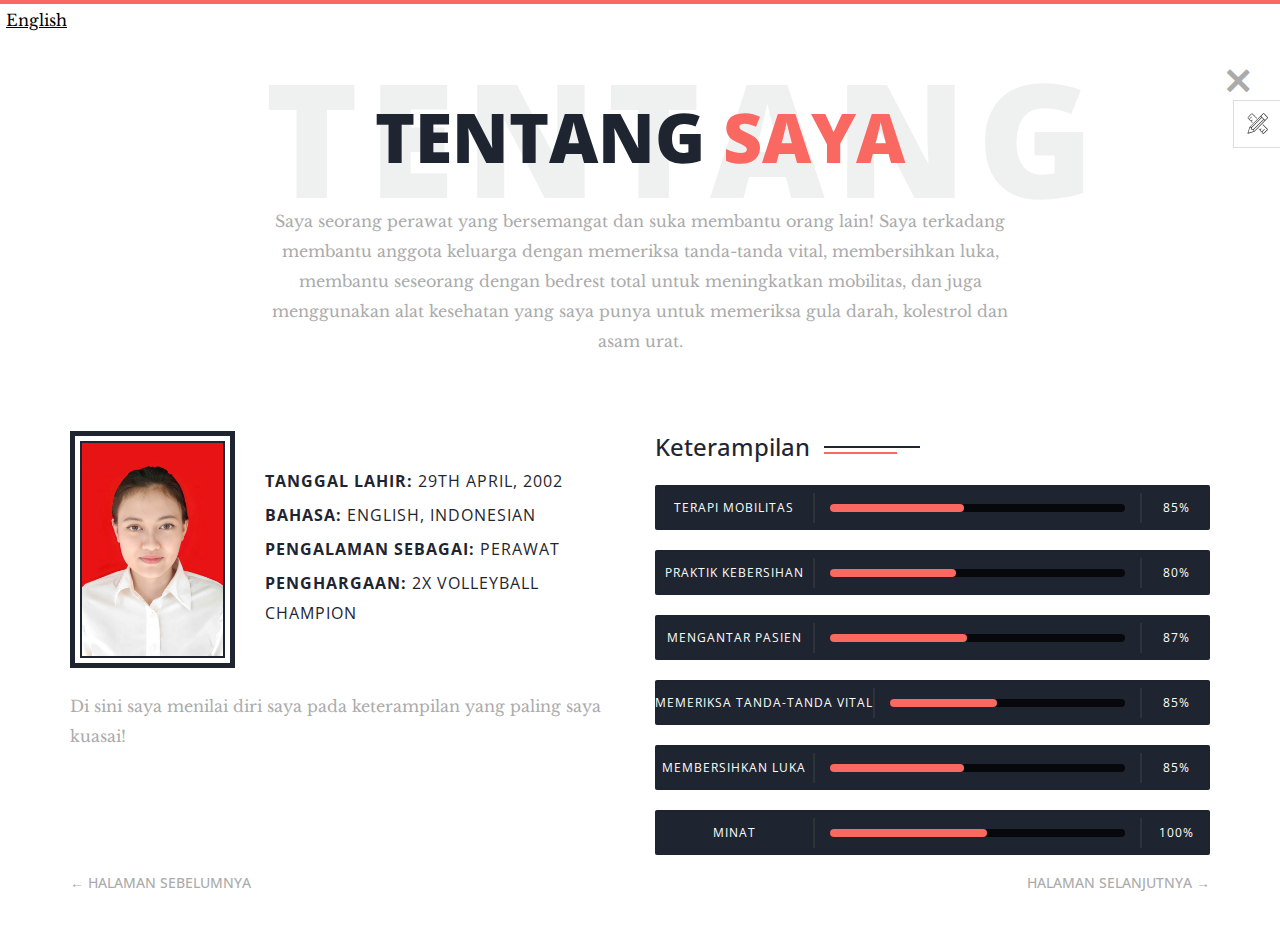
<file: theme/about.html>
<!DOCTYPE html>
<html lang="zxx">
<head>

  <!-- ** Basic Page Needs ** -->
  <meta charset="utf-8">
  <title>About-Putri</title>

  <!-- ** Mobile Specific Metas ** -->
  <meta http-equiv="X-UA-Compatible" content="IE=edge">
  <meta name="description" content="Portfolio HTML Template">
  <meta name="viewport" content="width=device-width, initial-scale=1.0, maximum-scale=5.0">
  <meta name="author" content="Themefisher">
  <meta name="generator" content="Themefisher Html5 Portfolio Template v1.0">

  <!-- Essential Stylesheets -->
  <link rel="stylesheet" href="https://fonts.googleapis.com/css?family=Libre+Baskerville:400,400i|Open+Sans:400,600,700,800">
  <link rel="stylesheet" href="plugins/bootstrap/bootstrap.min.css">
  <link rel="stylesheet" href="plugins/animate.css">
  <link rel="stylesheet" href="plugins/slick/slick.css">
  <link rel="stylesheet" href="plugins/slick/slick-theme.css">
  <link rel="stylesheet" href="plugins/themefisher-fonts/css/themefisher-fonts.min.css">  

  <!-- Main Stylesheet -->
  <link rel="stylesheet" href="css/style.css">
  
  <!-- Theme Stylesheet -->
  <link rel="stylesheet" href="#" id="color-changer">
  
  <!--Favicon-->
  <link rel="icon" href="images/favicon.png" type="image/x-icon">

</head>
<body><!-- set class="dark" on body tag for DARK-THEME -->

  <div class="preloader">
    <div class="loading-mask"></div>
    <div class="loading-mask"></div>
    <div class="loading-mask"></div>
    <div class="loading-mask"></div>
    <div class="loading-mask"></div>
  </div>

  <div class="preview-wrapper">
    <div class="switcher-head">
      <span>Ganti</span>
      <div class="switcher-trigger tf-tools"></div>
    </div>

    <div class="switcher-body">
      <h4>Pilih warna:</h4>
      <ul class="color-options list-none">
        <li class="c0" data-color="red" title="Default"></li>
        <li class="c1" data-color="blue" title="Green"></li>
        <li class="c2" data-color="green" title="Blue"></li>
        <li class="c3" data-color="yellow" title="Blue"></li>
      </ul>
    </div>
  </div>

<main class="site-wrapper">
  <button  style="background-color:transparent; border:none;position:relative; cursor: pointer; text-decoration: underline; color:black; z-index:2;"><a href="https://putririzkiana.github.io/resume/theme/about.html">English</a></button>
  <div class="pt-table">
    <div class="pt-tablecell page-about relative ">
      <!-- .close -->
      <a href="https://putririzkiana.github.io/resume-indo/index.html" class="page-close"><i class="tf-ion-close"></i></a>
      <!-- /.close -->

      <div class="container">
        <div class="row">
          <div class="col-xs-12 col-md-offset-1 col-md-10 col-lg-offset-2 col-lg-8">
            <div class="page-title text-center">
              <h2>Tentang  <span class="primary">saya</span> <span class="title-bg">Tentang </span></h2>
              <p>Saya seorang perawat yang bersemangat dan suka membantu orang lain! Saya terkadang membantu anggota keluarga dengan memeriksa tanda-tanda vital, membersihkan luka, membantu seseorang dengan bedrest total untuk meningkatkan mobilitas, dan juga menggunakan alat kesehatan yang saya punya untuk memeriksa gula darah, kolestrol dan asam urat.</p>
            </div>
          </div>

          <div class="col-xs-12 col-md-6">
            <div class="about-author">
              <figure class="author-thumb">
                <img src="images/profile.jpg" alt="">
              </figure> <!-- /.author-bio -->
              <div class="author-desc">
                <p><b>Tanggal lahir:</b> 29th April, 2002</p>
                <p><b>Bahasa:</b> English, Indonesian</p>
                <p><b>Pengalaman sebagai:</b> perawat</p>
                <p><b>Penghargaan:</b> 2x Volleyball champion</p>
              </div>
              <!-- /.author-desc -->
            </div> <!-- /.about-author -->
            <p>Di sini saya menilai diri saya pada keterampilan yang paling saya kuasai!</p>
          </div> <!-- /.col -->

          <div class="col-xs-12 col-md-6">
            <div class="section-title clear">
              <h3>Keterampilan</h3>
            </div>
            <div class="skill-wrapper">
              <div class="progress clear">
                <div class="skill-name">Terapi mobilitas</div>
                <div class="skill-bar">
                  <div class="bar"></div>
                </div>
                <div class="skill-lavel" data-skill-value="85%"></div>
              </div> <!-- /.progress -->
              <div class="progress clear">
                <div class="skill-name">Praktik kebersihan</div>
                <div class="skill-bar">
                  <div class="bar"></div>
                </div>
                <div class="skill-lavel" data-skill-value="80%"></div>
              </div> <!-- /.progress -->
              <div class="progress clear">
                <div class="skill-name">Mengantar pasien</div>
                <div class="skill-bar">
                  <div class="bar"></div>
                </div>
                <div class="skill-lavel" data-skill-value="87%"></div>
              </div> <!-- /.progress -->
              <div class="progress clear">
                <div class="skill-name">Memeriksa tanda-tanda vital</div>
                <div class="skill-bar">
                  <div class="bar"></div>
                </div>
                <div class="skill-lavel" data-skill-value="85%"></div>
              </div> <!-- /.progress -->
              <div class="progress clear">
                <div class="skill-name">Membersihkan luka</div>
                <div class="skill-bar">
                  <div class="bar"></div>
                </div>
                <div class="skill-lavel" data-skill-value="85%"></div>
              </div> <!-- /.progress -->
              <div class="progress clear">
                <div class="skill-name">Minat</div>
                <div class="skill-bar">
                  <div class="bar"></div>
                </div>
                <div class="skill-lavel" data-skill-value="100%"></div>
              </div> <!-- /.progress -->
            </div> <!-- /.skill-wrapper -->
          </div> <!-- /.col -->
        </div> <!-- /.row -->
      </div> <!-- /.container -->

      <nav class="page-nav clear">
  <div class="container">
    <div class="flex flex-middle space-between">
      <span class="prev-page"><a href="welcome.html" class="link">&larr; HALAMAN SEBELUMNYA</a></span>
      <span class="next-page"><a href="services.html" class="link">HALAMAN SELANJUTNYA &rarr;</a></span>
    </div>
  </div>
  <!-- /.page-nav -->
</nav>
      <!-- /.container -->
    </div> <!-- /.pt-tablecell -->
  </div> <!-- /.pt-table -->
</main> <!-- /.site-wrapper -->


<!-- 
Essential Scripts
=====================================-->
<script src="plugins/jquery-2.2.4.min.js"></script>
<script src="plugins/bootstrap/bootstrap.min.js"></script>
<script src="plugins/jquery.nicescroll.min.js"></script>
<script src="plugins/isotope/isotope.pkgd.min.js"></script>
<script src="plugins/slick/slick.min.js"></script>

<script src="js/script.js"></script>

</body>
</html>
</file>
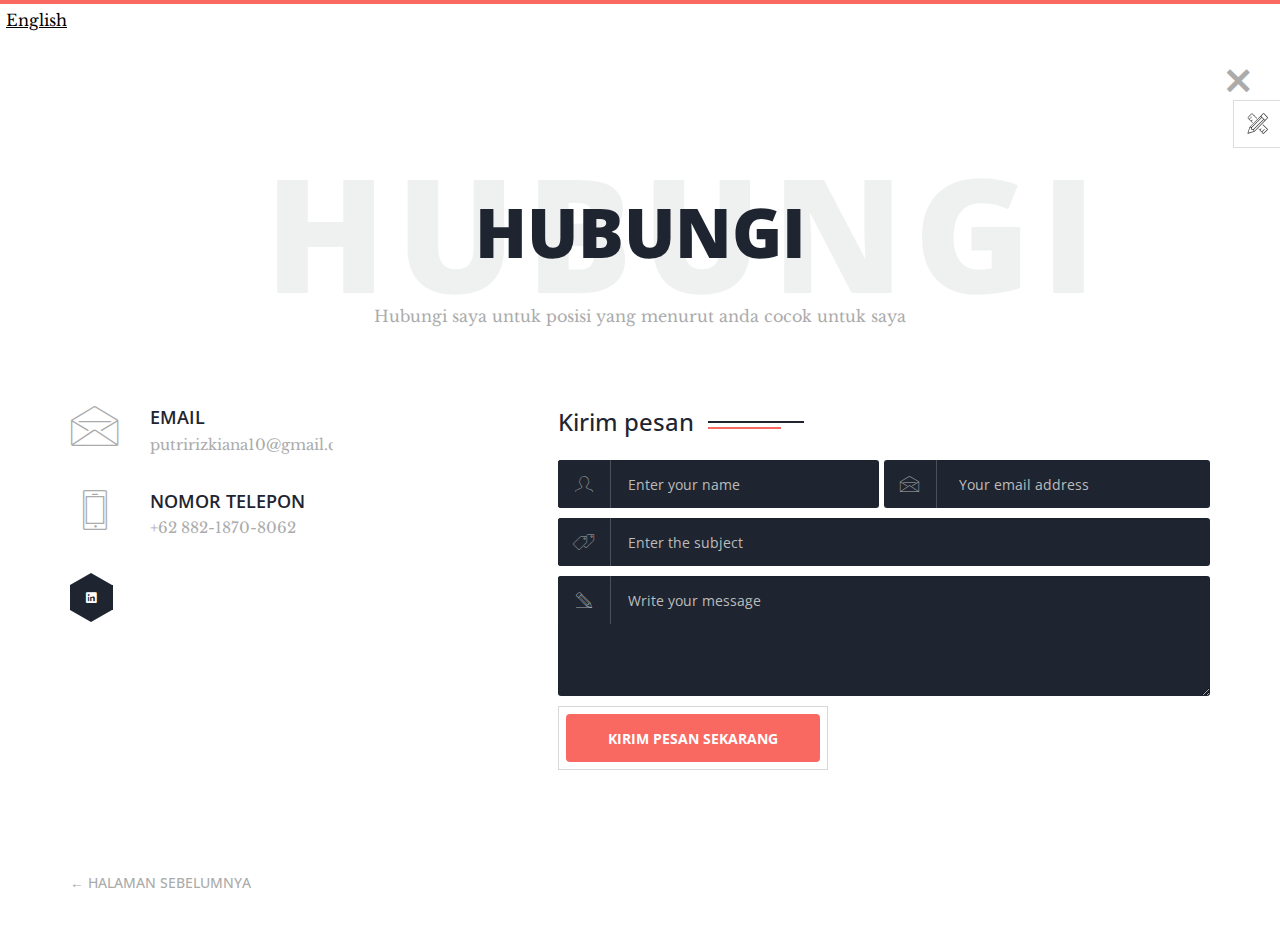
<file: theme/contact.html>
<!DOCTYPE html>
<html lang="zxx">
<head>

  <!-- ** Basic Page Needs ** -->
  <meta charset="utf-8">
  <title>Contact-Putri</title>

  <!-- ** Mobile Specific Metas ** -->
  <meta http-equiv="X-UA-Compatible" content="IE=edge">
  <meta name="description" content="Portfolio HTML Template">
  <meta name="viewport" content="width=device-width, initial-scale=1.0, maximum-scale=5.0">
  <meta name="author" content="Themefisher">
  <meta name="generator" content="Themefisher Html5 Portfolio Template v1.0">

  <!-- Essential Stylesheets -->
  <link rel="stylesheet" href="https://fonts.googleapis.com/css?family=Libre+Baskerville:400,400i|Open+Sans:400,600,700,800">
  <link rel="stylesheet" href="plugins/bootstrap/bootstrap.min.css">
  <link rel="stylesheet" href="plugins/animate.css">
  <link rel="stylesheet" href="plugins/slick/slick.css">
  <link rel="stylesheet" href="plugins/slick/slick-theme.css">
  <link rel="stylesheet" href="plugins/themefisher-fonts/css/themefisher-fonts.min.css">  

  <!-- Main Stylesheet -->
  <link rel="stylesheet" href="css/style.css">
  
  <!-- Theme Stylesheet -->
  <link rel="stylesheet" href="#" id="color-changer">
  
  <!--Favicon-->
  <link rel="icon" href="images/favicon.png" type="image/x-icon">

</head>
<body><!-- set class="dark" on body tag for DARK-THEME -->

  <div class="preloader">
    <div class="loading-mask"></div>
    <div class="loading-mask"></div>
    <div class="loading-mask"></div>
    <div class="loading-mask"></div>
    <div class="loading-mask"></div>
  </div>

  <div class="preview-wrapper">
    <div class="switcher-head">
      <span>Ganti</span>
      <div class="switcher-trigger tf-tools"></div>
    </div>

    <div class="switcher-body">
      <h4>Pilih warna:</h4>
      <ul class="color-options list-none">
        <li class="c0" data-color="red" title="Default"></li>
        <li class="c1" data-color="blue" title="Green"></li>
        <li class="c2" data-color="green" title="Blue"></li>
        <li class="c3" data-color="yellow" title="Blue"></li>
      </ul>
    </div>
  </div>

  <main class="site-wrapper">
    <button  style="background-color:transparent; border:none;position:relative; cursor: pointer; text-decoration: underline; color:black; z-index:2;"><a href="https://putririzkiana.github.io/resume/theme/contact.html">English</a></button>
    <div class="pt-table">
      <div class="pt-tablecell page-contact relative ">
        <!-- .close -->
        <a href="https://putririzkiana.github.io/resume-indo/index.html" class="page-close"><i class="tf-ion-close"></i></a>
        <!-- /.close -->

        <div class="container">
          <div class="row">
            <div class="col-xs-12 col-md-offset-1 col-md-10 col-lg-offset-2 col-lg-8">
              <div class="page-title text-center">
                <h2>Hubungi<span class="primary"></span> <span class="title-bg">Hubungi</span></h2>
                <p>Hubungi saya untuk posisi yang menurut anda cocok untuk saya</p>
              </div>
            </div>
          </div> <!-- /.row -->

          <div class="row">
            <div class="col-xs-12 col-sm-5 col-md-4 col-lg-3">
              <div class="contact-block">
                <div class="media">
                  <div class="media-left">
                    <i class="tf-envelope2"></i>
                  </div>
                  <div class="media-body">
                    <h4>Email</h4>
                    <p><a href="mailto:putririzkiana10@gmail.com">putririzkiana10@gmail.com</a></p>
                  </div>
                </div>
              </div>
              <!-- /.contact-block -->
              <div class="contact-block">
                <div class="media">
                  <div class="media-left">
                    <i class="tf-phone2"></i>
                  </div>
                  <div class="media-body">
                    <h4>Nomor telepon</h4>
                    <p><a href="tel:+62882-1870-8062">+62 882-1870-8062</a></p>
                  </div>
                </div>
              </div>
              

              <ul class="contact-social">
                <li>
                  <span class="contact-social-hex"></span>
                  <a href="https://www.linkedin.com/in/putri-rizkiana-962005223"><i class="tf-ion-social-linkedin"></i></a>
                </li>
                
              </ul>
            </div>
            <div class="col-xs-12 col-sm-7 col-md-7 col-md-offset-1 col-lg-offset-2">
              <div class="section-title clear">
                <h3>Kirim pesan</h3>
                <span class="bar-dark"></span>
                <span class="bar-primary"></span>
              </div>

              <form id="contact-form" class="row contact-form no-gutter" action="https://formsubmit.co/putririzkiana10@gmail.com" method="POST">
                <input type="hidden" name="_captcha" value="false">
                <input type="hidden" name="_next" value="https://putririzkiana.github.io/resume-indo/index.html">
                <div class="col-xs-12 col-sm-6">
                  <div class="input-field name">
                    <span class="input-icon" id="name"><i class="tf-profile-male"></i></span>
                    <input type="text" class="form-control" placeholder="Enter your name" required>
                  </div>
                </div> <!-- ./col- -->
                <div class="col-xs-12 col-sm-6">
                  <div class="input-field email">
                    <span class="input-icon" id="email"><i class="tf-envelope2"></i></span>
                    <input type="email" class="form-control" name="email" placeholder="Your email address" required>
                  </div>
                </div> <!-- ./col- -->
                <div class="col-xs-12 col-sm-12">
                  <div class="input-field">
                    <span class="input-icon" id="subject"><i class="tf-pricetags"></i></span>
                    <input type="text" class="form-control" name="subject" placeholder="Enter the subject">
                  </div>
                </div> <!-- ./col- -->
                <div class="col-xs-12 col-sm-12">
                  <div class="input-field message">
                    <span class="input-icon"><i class="tf-pencil2"></i></span>
                    <textarea name="message" id="message" class="form-control"
                      placeholder="Write your message" required></textarea>
                  </div>
                </div> <!-- ./col- -->
                <div class="col-xs-12 col-sm-12">
                  <div class="input-field">
                    <span class="btn-border">
                      <button type="submit" class="btn btn-primary btn-custom-border text-uppercase">Kirim pesan sekarang</button>
                    </span>
                  </div>
                  <div class="msg-success">Your Message was sent successfully</div>
                  <div class="msg-failed">Something went wrong, please try again later</div>
                </div> <!-- ./col- -->
              </form> <!-- /.row -->
            </div> <!-- /.col- -->
          </div> <!-- /.row -->
        </div> <!-- /.container -->

        <nav class="page-nav clear">
          <div class="container">
            <div class="flex flex-middle space-between">
              <span class="prev-page"><a href="works.html" class="link">&larr; HALAMAN SEBELUMNYA</a></span>
              </div>
          </div>
          <!-- /.page-nav -->
        </nav>
        
        <!-- /.container -->

      </div> <!-- /.pt-tablecell -->
    </div> <!-- /.pt-table -->
  </main> <!-- /.site-wrapper -->
  

<!-- 
Essential Scripts
=====================================-->
<script src="plugins/jquery-2.2.4.min.js"></script>
<script src="plugins/bootstrap/bootstrap.min.js"></script>
<script src="plugins/jquery.nicescroll.min.js"></script>
<script src="plugins/isotope/isotope.pkgd.min.js"></script>
<script src="plugins/slick/slick.min.js"></script>

<script src="js/script.js"></script>

</body>
</html>
</file>
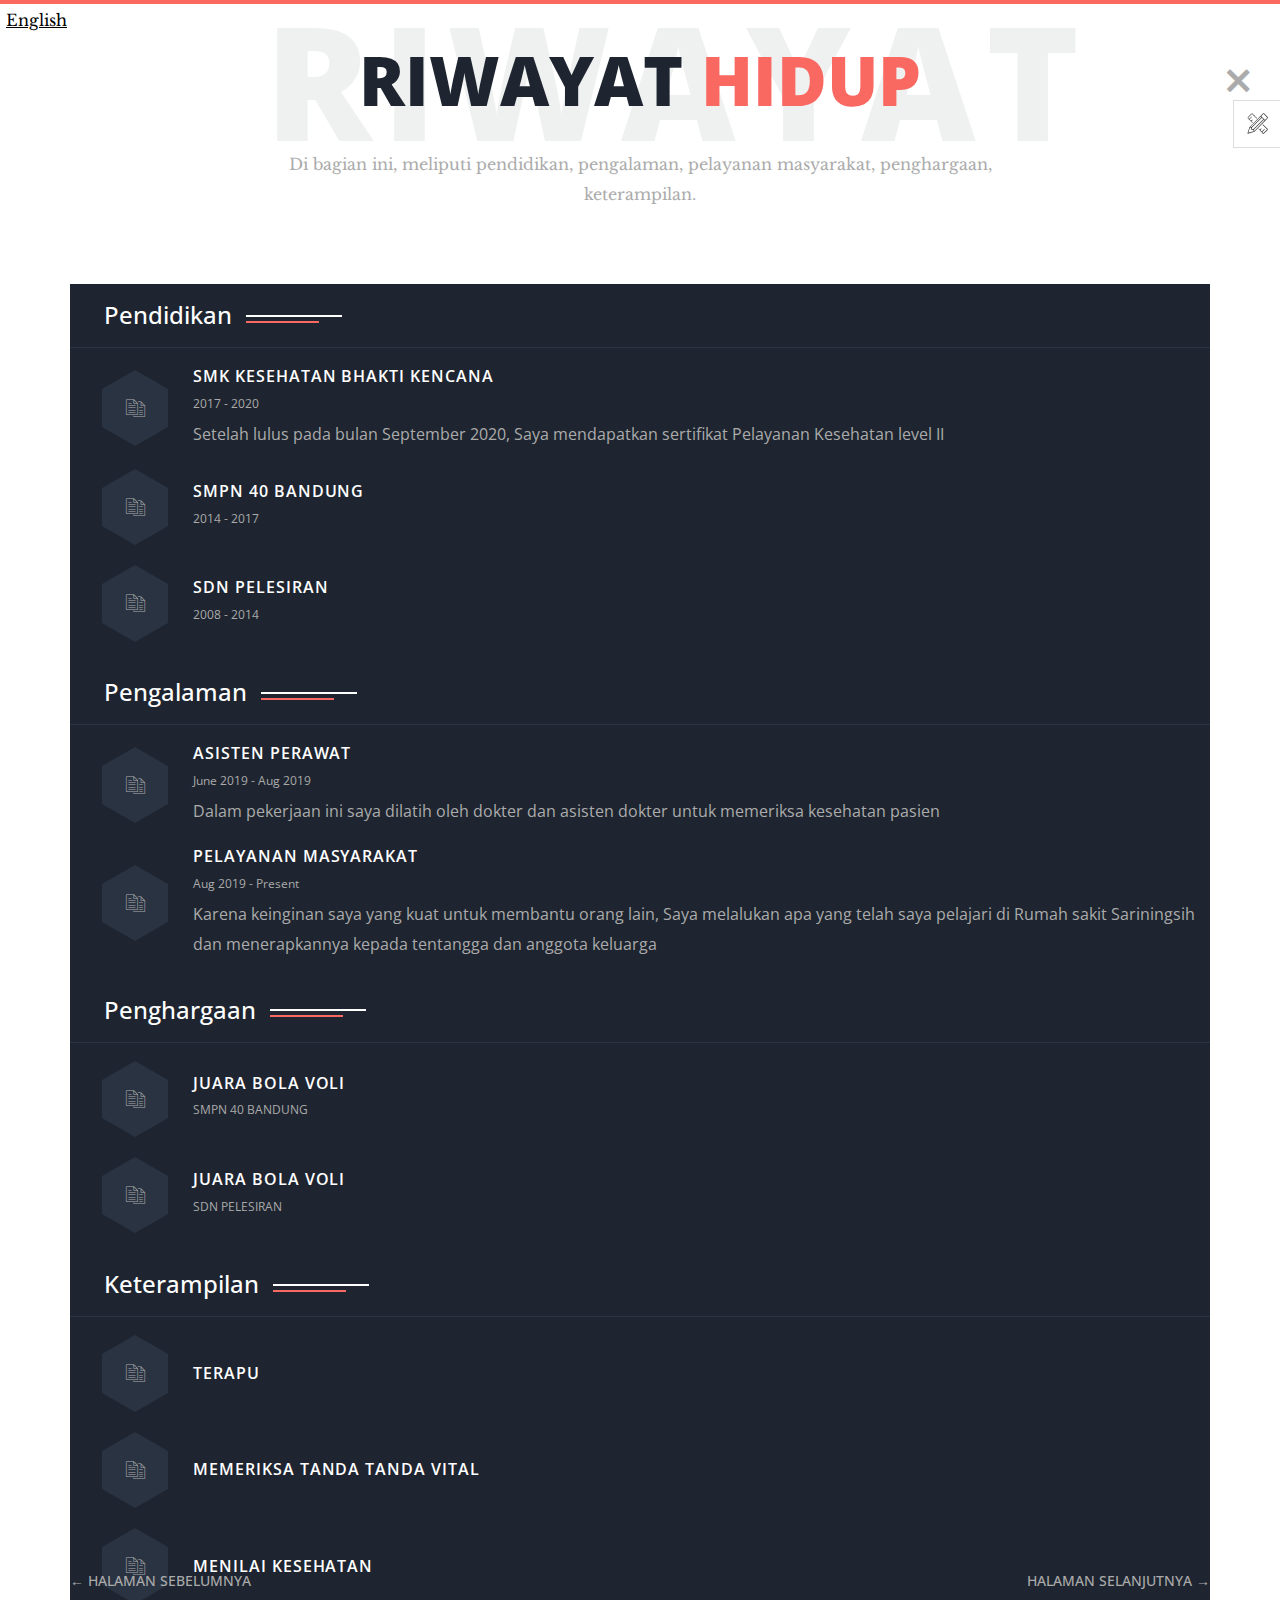
<file: theme/resume.html>
<!DOCTYPE html>
<html lang="zxx">
<head>

  <!-- ** Basic Page Needs ** -->
  <meta charset="utf-8">
  <title>Resume-Putri</title>

  <!-- ** Mobile Specific Metas ** -->
  <meta http-equiv="X-UA-Compatible" content="IE=edge">
  <meta name="description" content="Portfolio HTML Template">
  <meta name="viewport" content="width=device-width, initial-scale=1.0, maximum-scale=5.0">
  <meta name="author" content="Themefisher">
  <meta name="generator" content="Themefisher Html5 Portfolio Template v1.0">

  <!-- Essential Stylesheets -->
  <link rel="stylesheet" href="https://fonts.googleapis.com/css?family=Libre+Baskerville:400,400i|Open+Sans:400,600,700,800">
  <link rel="stylesheet" href="plugins/bootstrap/bootstrap.min.css">
  <link rel="stylesheet" href="plugins/animate.css">
  <link rel="stylesheet" href="plugins/slick/slick.css">
  <link rel="stylesheet" href="plugins/slick/slick-theme.css">
  <link rel="stylesheet" href="plugins/themefisher-fonts/css/themefisher-fonts.min.css">  

  <!-- Main Stylesheet -->
  <link rel="stylesheet" href="css/style.css">
  
  <!-- Theme Stylesheet -->
  <link rel="stylesheet" href="#" id="color-changer">
  
  <!--Favicon-->
  <link rel="icon" href="images/favicon.png" type="image/x-icon">

</head>
<body><!-- set class="dark" on body tag for DARK-THEME -->

  <div class="preloader">
    <div class="loading-mask"></div>
    <div class="loading-mask"></div>
    <div class="loading-mask"></div>
    <div class="loading-mask"></div>
    <div class="loading-mask"></div>
  </div>

  <div class="preview-wrapper">
    <div class="switcher-head">
      <span>Ganti</span>
      <div class="switcher-trigger tf-tools"></div>
    </div>

    <div class="switcher-body">
      <h4>Pilih warna:</h4>
      <ul class="color-options list-none">
        <li class="c0" data-color="red" title="Default"></li>
        <li class="c1" data-color="blue" title="Green"></li>
        <li class="c2" data-color="green" title="Blue"></li>
        <li class="c3" data-color="yellow" title="Blue"></li>
      </ul>
    </div>
  </div>

<main class="site-wrapper">
  <button  style="background-color:transparent; border:none;position:relative; cursor: pointer; text-decoration: underline; color:black; z-index:2;"><a href="https://putririzkiana.github.io/resume/theme/resume.html">English</a></button>
  <div class="pt-table">
    <div class="pt-tablecell page-resume relative ">
      <!-- .close -->
      <a href="https://putririzkiana.github.io/resume-indo/index.html" class="page-close"><i class="tf-ion-close"></i></a>
      <!-- /.close -->

      <div class="container">
        <div class="row">
          <div class="col-xs-12 col-md-offset-1 col-md-10 col-lg-offset-2 col-lg-8">
            <div class="page-title text-center">
              <h2>Riwayat <span class="primary">hidup</span> <span class="title-bg">RIWAYAT</span></h2>
              <p>Di bagian ini, meliputi pendidikan, pengalaman, pelayanan masyarakat, penghargaan, keterampilan.</p>
            </div>
          </div>
        </div> <!-- /.row -->

        <div class="row">
          <div class="col-xs-12 col-sm-12">
            <div class="history-block">
              <div class="section-title light clear">
                <h3>Pendidikan</h3>
              </div>
              <!-- /.section-title -->
              <div class="history-scroller">
                <div class="history-item">
                  <div class="history-icon">
                    <span class="history-hex"></span>
                    <i class="tf-documents5"></i>
                  </div>
                  <div class="history-text">
                    <h5>SMK Kesehatan Bhakti Kencana</h5>
                    <span>2017 - 2020</span>
                    <p>Setelah lulus pada bulan September 2020, Saya mendapatkan sertifikat Pelayanan Kesehatan level II</p>
                  </div>
                </div>
                <!-- /.history-item -->
                <div class="history-item">
                  <div class="history-icon">
                    <span class="history-hex"></span>
                    <i class="tf-documents5"></i>
                  </div>
                  <div class="history-text">
                    <h5>SMPN 40 Bandung</h5>
                    <span>2014 - 2017</span>
                  </div>
                </div>
                <!-- /.history-item -->
                <div class="history-item">
                  <div class="history-icon">
                    <span class="history-hex"></span>
                    <i class="tf-documents5"></i>
                  </div>
                  <div class="history-text">
                    <h5>SDN Pelesiran</h5>
                    <span>2008 - 2014</span>
                  </div>
                </div>
                <!-- /.history-item -->
              </div>
            </div> <!-- /.history-block -->
          </div> <!-- /.col -->
          <div class="col-xs-12 col-sm-12">
            <div class="history-block">
              <div class="section-title light clear">
                <h3>Pengalaman</h3>
              </div>
              <!-- /.section-title -->
              <div class="history-scroller">
                <div class="history-item">
                  <div class="history-icon">
                    <span class="history-hex"></span>
                    <i class="tf-documents5"></i>
                  </div>
                  <div class="history-text">
                    <h5>Asisten Perawat</h5>
                    <span>June 2019 - Aug 2019</span>
                    <p>Dalam pekerjaan ini saya dilatih oleh dokter dan asisten dokter untuk memeriksa kesehatan pasien</p>
                  </div>
                </div>
                <!-- /.history-item -->
                <div class="history-item">
                  <div class="history-icon">
                    <span class="history-hex"></span>
                    <i class="tf-documents5"></i>
                  </div>
                  <div class="history-text">
                    <h5>Pelayanan masyarakat</h5>
                    <span>Aug 2019 - Present</span>
                    <p>Karena keinginan saya yang kuat untuk membantu orang lain, Saya melalukan apa yang telah saya pelajari di Rumah sakit Sariningsih dan menerapkannya kepada tentangga dan anggota keluarga</p>
                  </div>
                </div>
              </div>
            </div> <!-- /.history-block -->
          </div> <!-- /.col -->
        </div> <!-- /.row -->
        <div class="row">
          <div class="col-xs-12 col-sm-12">
            <div class="history-block">
              <div class="section-title light clear">
                <h3>Penghargaan</h3>
              </div>
              <!-- /.section-title -->
              <div class="history-scroller">
                <div class="history-item">
                  <div class="history-icon">
                    <span class="history-hex"></span>
                    <i class="tf-documents5"></i>
                  </div>
                  <div class="history-text">
                    <h5>Juara bola voli</h5>
                    <span>SMPN 40 BANDUNG</span>
                  </div>
                </div>
                <!-- /.history-item -->
                <div class="history-item">
                  <div class="history-icon">
                    <span class="history-hex"></span>
                    <i class="tf-documents5"></i>
                  </div>
                  <div class="history-text">
                    <h5>Juara bola voli</h5>
                    <span>SDN PELESIRAN</span>
                  </div>
                </div>
               
              </div>
            </div> <!-- /.history-block -->
          </div> <!-- /.col -->
          <div class="col-xs-12 col-sm-12">
            <div class="history-block">
              <div class="section-title light clear">
                <h3>Keterampilan</h3>
              </div>
              <!-- /.section-title -->
              <div class="history-scroller">
                <div class="history-item">
                  <div class="history-icon">
                    <span class="history-hex"></span>
                    <i class="tf-documents5"></i>
                  </div>
                  <div class="history-text">
                    <h5>Terapu</h5>
                  </div>
                </div>
                <!-- /.history-item -->
                <div class="history-item">
                  <div class="history-icon">
                    <span class="history-hex"></span>
                    <i class="tf-documents5"></i>
                  </div>
                  <div class="history-text">
                    <h5>Memeriksa tanda tanda vital</h5>
                  </div>
                </div>
                <!-- /.history-item -->
                <div class="history-item">
                  <div class="history-icon">
                    <span class="history-hex"></span>
                    <i class="tf-documents5"></i>
                  </div>
                  <div class="history-text">
                    <h5>Menilai kesehatan</h5>
                  </div>
                </div>
                <!-- /.history-item -->
                <div class="history-item">
                  <div class="history-icon">
                    <span class="history-hex"></span>
                    <i class="tf-documents5"></i>
                  </div>
                  <div class="history-text">
                    <h5>Perawatan luka</h5>
                  </div>
                </div>
                <!-- /.history-item -->
                <div class="history-item">
                  <div class="history-icon">
                    <span class="history-hex"></span>
                    <i class="tf-documents5"></i>
                  </div>
                  <div class="history-text">
                    <h5>Praktik Kebersihan</h5>
                  </div>
                </div>
                <div class="history-item">
                  <div class="history-icon">
                    <span class="history-hex"></span>
                    <i class="tf-documents5"></i>
                  </div>
                  <div class="history-text">
                    <h5>Komunikasi</h5>
                  </div>
                </div>
                <!-- /.history-item -->
                <div class="history-item">
                  <div class="history-icon">
                    <span class="history-hex"></span>
                    <i class="tf-documents5"></i>
                  </div>
                  <div class="history-text">
                    <h5>Empati</h5>
                  </div>
                </div>
                <!-- /.history-item -->
                <div class="history-item">
                  <div class="history-icon">
                    <span class="history-hex"></span>
                    <i class="tf-documents5"></i>
                  </div>
                  <div class="history-text">
                    <h5>Perhatian terhadap detail</h5>
                  </div>
                </div>
                <!-- /.history-item -->
                <div class="history-item">
                  <div class="history-icon">
                    <span class="history-hex"></span>
                    <i class="tf-documents5"></i>
                  </div>
                  <div class="history-text">
                    <h5>Keinginan untuk belajar</h5>
                  </div>
                </div>
                <!-- /.history-item -->
                <div class="history-item">
                  <div class="history-icon">
                    <span class="history-hex"></span>
                    <i class="tf-documents5"></i>
                  </div>
                  <div class="history-text">
                    <h5>Berpikir kritis</h5>
                  </div>
                </div>
                <!-- /.history-item -->
                <div class="history-item">
                  <div class="history-icon">
                    <span class="history-hex"></span>
                    <i class="tf-documents5"></i>
                  </div>
                  <div class="history-text">
                    <h5>Bekerja tim dan dapat diandalkan</h5>
                  </div>
                </div>
              </div>
            </div> <!-- /.history-block -->
        </div> <!-- /.row -->
      </div> <!-- /.container -->

      <nav class="page-nav clear">
  <div class="container">
    <div class="flex flex-middle space-between">
      <span class="prev-page"><a href="services.html" class="link">&larr; Halaman Sebelumnya</a></span>
      <span class="next-page"><a href="works.html" class="link">Halaman Selanjutnya &rarr;</a></span>
    </div>
  </div>
  <!-- /.page-nav -->
</nav>
      <!-- /.container -->

    </div> <!-- /.pt-tablecell -->
  </div> <!-- /.pt-table -->
</main> <!-- /.site-wrapper -->


<!-- 
Essential Scripts
=====================================-->
<script src="plugins/jquery-2.2.4.min.js"></script>
<script src="plugins/bootstrap/bootstrap.min.js"></script>
<script src="plugins/jquery.nicescroll.min.js"></script>
<script src="plugins/isotope/isotope.pkgd.min.js"></script>
<script src="plugins/slick/slick.min.js"></script>

<script src="js/script.js"></script>

</body>
</html>
</file>
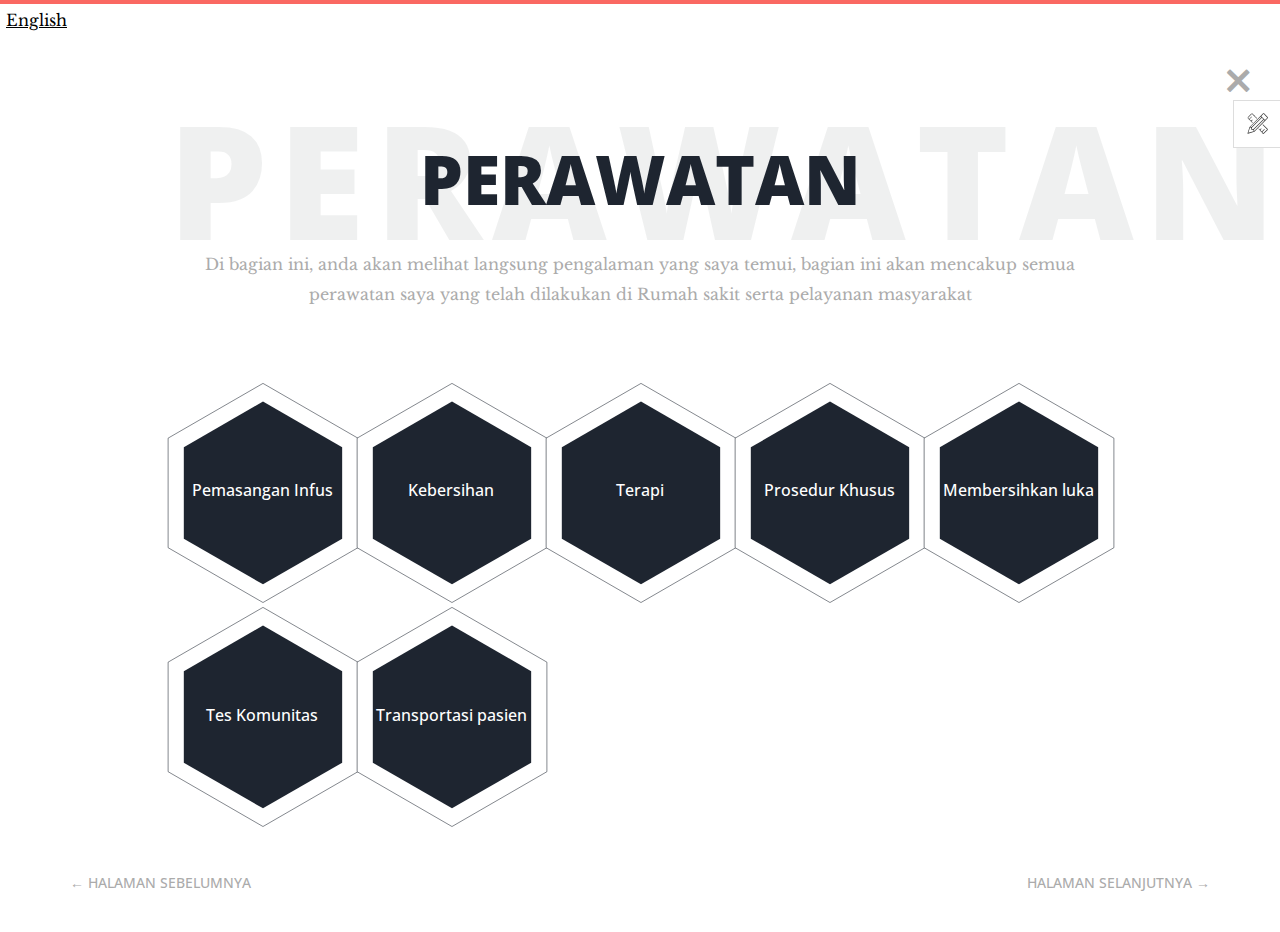
<file: theme/services.html>
<!DOCTYPE html>
<html lang="zxx">
<head>

  <!-- ** Basic Page Needs ** -->
  <meta charset="utf-8">
  <title>Treatments-Putri</title>

  <!-- ** Mobile Specific Metas ** -->
  <meta http-equiv="X-UA-Compatible" content="IE=edge">
  <meta name="description" content="Portfolio HTML Template">
  <meta name="viewport" content="width=device-width, initial-scale=1.0, maximum-scale=5.0">
  <meta name="author" content="Themefisher">
  <meta name="generator" content="Themefisher Html5 Portfolio Template v1.0">

  <!-- Essential Stylesheets -->
  <link rel="stylesheet" href="https://fonts.googleapis.com/css?family=Libre+Baskerville:400,400i|Open+Sans:400,600,700,800">
  <link rel="stylesheet" href="plugins/bootstrap/bootstrap.min.css">
  <link rel="stylesheet" href="plugins/animate.css">
  <link rel="stylesheet" href="plugins/slick/slick.css">
  <link rel="stylesheet" href="plugins/slick/slick-theme.css">
  <link rel="stylesheet" href="plugins/themefisher-fonts/css/themefisher-fonts.min.css">  

  <!-- Main Stylesheet -->
  <link rel="stylesheet" href="css/style.css">
  
  <!-- Theme Stylesheet -->
  <link rel="stylesheet" href="#" id="color-changer">
  
  <!--Favicon-->
  <link rel="icon" href="images/favicon.png" type="image/x-icon">

</head>
<body><!-- set class="dark" on body tag for DARK-THEME -->

  <div class="preloader">
    <div class="loading-mask"></div>
    <div class="loading-mask"></div>
    <div class="loading-mask"></div>
    <div class="loading-mask"></div>
    <div class="loading-mask"></div>
  </div>

  <div class="preview-wrapper">
    <div class="switcher-head">
      <span>Ganti</span>
      <div class="switcher-trigger tf-tools"></div>
    </div>

    <div class="switcher-body">
      <h4>Pilih warna:</h4>
      <ul class="color-options list-none">
        <li class="c0" data-color="red" title="Default"></li>
        <li class="c1" data-color="blue" title="Green"></li>
        <li class="c2" data-color="green" title="Blue"></li>
        <li class="c3" data-color="yellow" title="Blue"></li>
      </ul>
    </div>
  </div>

<section class="site-wrapper">
  <button  style="background-color:transparent; border:none;position:relative; cursor: pointer; text-decoration: underline; color:black; z-index:2;"><a href="https://putririzkiana.github.io/resume/theme/services.html">English</a></button>
  <div class="pt-table">
    <div class="pt-tablecell page-services relative ">
      <a href="https://putririzkiana.github.io/resume-indo/index.html" class="page-close"><i class="tf-ion-close"></i></a>
      <div class="container">
        <div class="row">
          <div class="col-xs-12 col-lg-offset-1 col-lg-10" >
            <div class="page-title text-center">
              <h2>Perawatan<span class="primary"></span> <span class="title-bg">Perawatan</span></h2>
              <p>Di bagian ini, anda akan melihat langsung pengalaman yang saya temui, bagian ini akan mencakup semua perawatan saya yang telah dilakukan di Rumah sakit serta pelayanan masyarakat</p>
            </div>

            <div class="hexagon-menu services clear">
              <div class="service-hex">
                <svg version="1.1" xmlns="http://www.w3.org/2000/svg" xmlns:xlink="http://www.w3.org/1999/xlink"
                  x="0px" y="0px" viewBox="0 0 372 424.5" style="enable-background:new 0 0 372 424.5;"
                  xml:space="preserve">
                  <g>
                    <polygon class="st0" points="359.9,314.1 186.9,414 14,314.1 14,114.4 186.9,14.6 359.9,114.4" />
                    <polygon class="st1" points="331.2,297.6 186.9,380.9 42.6,297.6 42.6,131 186.9,47.6 331.2,131" />
                  </g>
                </svg>

                <div class="content">
                  <div class="icon">
                    <i class="et-line icon-lightbulb"></i>
                  </div>
                  <h4>Pemasangan Infus</h4>
                  <p>Mencampurkan obat obatan and vitamin melalui cairan infus</p>
                </div>
              </div>
              <div class="service-hex">

                <svg version="1.1" xmlns="http://www.w3.org/2000/svg" xmlns:xlink="http://www.w3.org/1999/xlink"
                  x="0px" y="0px" viewBox="0 0 372 424.5" style="enable-background:new 0 0 372 424.5;"
                  xml:space="preserve">
                  <g>
                    <polygon class="st0" points="359.9,314.1 186.9,414 14,314.1 14,114.4 186.9,14.6 359.9,114.4" />
                    <polygon class="st1" points="331.2,297.6 186.9,380.9 42.6,297.6 42.6,131 186.9,47.6 331.2,131" />
                  </g>
                </svg>
                <div class="content">
                  <div class="icon">
                    <i class="et-line icon-mobile"></i>
                  </div>
                  <h4>Kebersihan</h4>
                  <p>Menerapkan praktik kebersihan dan memberi informasi kepada pasien tentang bagaimana meningkatkan kebersihan pribadi</p>
                </div>
              </div>
              <div class="service-hex">

                <svg version="1.1" xmlns="http://www.w3.org/2000/svg" xmlns:xlink="http://www.w3.org/1999/xlink"
                  x="0px" y="0px" viewBox="0 0 372 424.5" style="enable-background:new 0 0 372 424.5;"
                  xml:space="preserve">
                  <g>
                    <polygon class="st0" points="359.9,314.1 186.9,414 14,314.1 14,114.4 186.9,14.6 359.9,114.4" />
                    <polygon class="st1" points="331.2,297.6 186.9,380.9 42.6,297.6 42.6,131 186.9,47.6 331.2,131" />
                  </g>
                </svg>
                <div class="content">
                  <div class="icon">
                    <i class="et-line icon-profile-male"></i>
                  </div>
                  <h4>Terapi</h4>
                  <p>Membantu pasien untuk meringankan mobilitas dengan rentang gerak latihan. Serta membantu pasien dengan bedrest total is untuk meningkatkan mobilitas mereka</p>
                </div>
              </div>
              <div class="service-hex">

                <svg version="1.1" xmlns="http://www.w3.org/2000/svg" xmlns:xlink="http://www.w3.org/1999/xlink"
                  x="0px" y="0px" viewBox="0 0 372 424.5" style="enable-background:new 0 0 372 424.5;"
                  xml:space="preserve">
                  <g>
                    <polygon class="st0" points="359.9,314.1 186.9,414 14,314.1 14,114.4 186.9,14.6 359.9,114.4" />
                    <polygon class="st1" points="331.2,297.6 186.9,380.9 42.6,297.6 42.6,131 186.9,47.6 331.2,131" />
                  </g>
                </svg>
                <div class="content">
                  <div class="icon">
                    <i class="et-line icon-heart"></i>
                  </div>
                  <h4>Prosedur Khusus</h4>
                  <p>Membantu dokter untuk melakukan prosedur khusus</p>
                </div>
              </div>
              <div class="service-hex">

                <svg version="1.1" xmlns="http://www.w3.org/2000/svg" xmlns:xlink="http://www.w3.org/1999/xlink"
                  x="0px" y="0px" viewBox="0 0 372 424.5" style="enable-background:new 0 0 372 424.5;"
                  xml:space="preserve">
                  <g>
                    <polygon class="st0" points="359.9,314.1 186.9,414 14,314.1 14,114.4 186.9,14.6 359.9,114.4" />
                    <polygon class="st1" points="331.2,297.6 186.9,380.9 42.6,297.6 42.6,131 186.9,47.6 331.2,131" />
                  </g>
                </svg>
                <div class="content">
                  <div class="icon">
                    <i class="et-line icon-hotairballoon"></i>
                  </div>
                  <h4>Membersihkan luka</h4>
                  <p>Membantu membersihkan luka terutama untuk penderita diabetes</p>
                </div>
              </div>
              <div class="service-hex">

                <svg version="1.1" xmlns="http://www.w3.org/2000/svg" xmlns:xlink="http://www.w3.org/1999/xlink"
                  x="0px" y="0px" viewBox="0 0 372 424.5" style="enable-background:new 0 0 372 424.5;"
                  xml:space="preserve">
                  <g>
                    <polygon class="st0" points="359.9,314.1 186.9,414 14,314.1 14,114.4 186.9,14.6 359.9,114.4" />
                    <polygon class="st1" points="331.2,297.6 186.9,380.9 42.6,297.6 42.6,131 186.9,47.6 331.2,131" />
                  </g>
                </svg>
                <div class="content">
                  <div class="icon">
                    <i class="et-line icon-heart"></i>
                  </div>
                  <h4>Tes Komunitas</h4>
                  <p>Menggunakan alat pribadi untuk memeriksa keluarga meliputi gula darah, kolestrol dan asam urat</p>
                </div>
              </div>
              <div class="service-hex">

                <svg version="1.1" xmlns="http://www.w3.org/2000/svg" xmlns:xlink="http://www.w3.org/1999/xlink"
                  x="0px" y="0px" viewBox="0 0 372 424.5" style="enable-background:new 0 0 372 424.5;"
                  xml:space="preserve">
                  <g>
                    <polygon class="st0" points="359.9,314.1 186.9,414 14,314.1 14,114.4 186.9,14.6 359.9,114.4" />
                    <polygon class="st1" points="331.2,297.6 186.9,380.9 42.6,297.6 42.6,131 186.9,47.6 331.2,131" />
                  </g>
                </svg>
                <div class="content">
                  <div class="icon">
                    <i class="et-line icon-heart"></i>
                  </div>
                  <h4>Transportasi pasien</h4>
                  <p>Memindahkan pasien dengan kursi roda dan brankar</p>
                </div>
              </div>
            </div>

          </div> <!-- /.col-xs-12 -->

        </div> <!-- /.row -->
      </div> <!-- /.container -->

      <nav class="page-nav clear">
  <div class="container">
    <div class="flex flex-middle space-between">
      <span class="prev-page"><a href="about.html" class="link">&larr; Halaman Sebelumnya</a></span>
      <span class="next-page"><a href="resume.html" class="link">Halaman Selanjutnya &rarr;</a></span>
    </div>
  </div>
  <!-- /.page-nav -->
</nav>
      <!-- /.container -->

    </div> <!-- /.pt-tablecell -->
  </div> <!-- /.pt-table -->
</section> <!-- /.site-wrapper -->


<!-- 
Essential Scripts
=====================================-->
<script src="plugins/jquery-2.2.4.min.js"></script>
<script src="plugins/bootstrap/bootstrap.min.js"></script>
<script src="plugins/jquery.nicescroll.min.js"></script>
<script src="plugins/isotope/isotope.pkgd.min.js"></script>
<script src="plugins/slick/slick.min.js"></script>

<script src="js/script.js"></script>

</body>
</html>
</file>
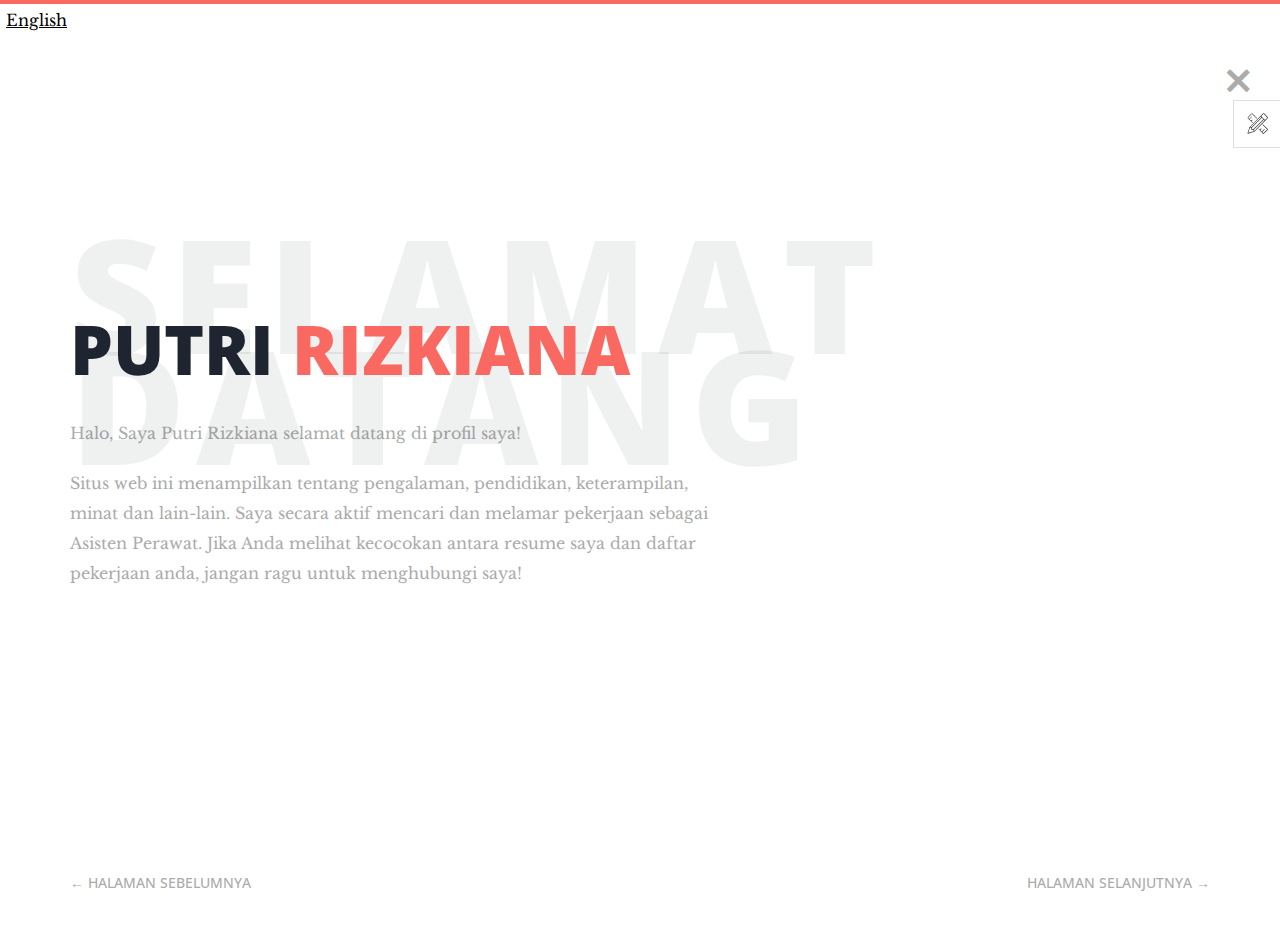
<file: theme/welcome.html>
<!DOCTYPE html>
<html lang="zxx">
<head>

  <!-- ** Basic Page Needs ** -->
  <meta charset="utf-8">
  <title>Welcome-Putri</title>

  <!-- ** Mobile Specific Metas ** -->
  <meta http-equiv="X-UA-Compatible" content="IE=edge">
  <meta name="description" content="Portfolio HTML Template">
  <meta name="viewport" content="width=device-width, initial-scale=1.0, maximum-scale=5.0">
  <meta name="author" content="Themefisher">
  <meta name="generator" content="Themefisher Html5 Portfolio Template v1.0">

  <!-- Essential Stylesheets -->
  <link rel="stylesheet" href="https://fonts.googleapis.com/css?family=Libre+Baskerville:400,400i|Open+Sans:400,600,700,800">
  <link rel="stylesheet" href="plugins/bootstrap/bootstrap.min.css">
  <link rel="stylesheet" href="plugins/animate.css">
  <link rel="stylesheet" href="plugins/slick/slick.css">
  <link rel="stylesheet" href="plugins/slick/slick-theme.css">
  <link rel="stylesheet" href="plugins/themefisher-fonts/css/themefisher-fonts.min.css">  

  <!-- Main Stylesheet -->
  <link rel="stylesheet" href="css/style.css">
  
  <!-- Theme Stylesheet -->
  <link rel="stylesheet" href="#" id="color-changer">
  
  <!--Favicon-->
  <link rel="icon" href="images/favicon.png" type="image/x-icon">

</head>
<body><!-- set class="dark" on body tag for DARK-THEME -->

  <div class="preloader">
    <div class="loading-mask"></div>
    <div class="loading-mask"></div>
    <div class="loading-mask"></div>
    <div class="loading-mask"></div>
    <div class="loading-mask"></div>
  </div>

  <div class="preview-wrapper">
    <div class="switcher-head">
      <span>Ganti</span>
      <div class="switcher-trigger tf-tools"></div>
    </div>

    <div class="switcher-body">
      <h4>Pilih warna:</h4>
      <ul class="color-options list-none">
        <li class="c0" data-color="red" title="Default"></li>
        <li class="c1" data-color="blue" title="Green"></li>
        <li class="c2" data-color="green" title="Blue"></li>
        <li class="c3" data-color="yellow" title="Blue"></li>
      </ul>
    </div>
  </div>

<main class="site-wrapper">
  <button  style="background-color:transparent; border:none;position:relative; cursor: pointer; text-decoration: underline; color:black; z-index:2;"><a href="https://putririzkiana.github.io/resume/theme/welcome.html">English</a></button>
  <div class="pt-table">
    <div class="pt-tablecell page-welcome relative ">
      <!-- .close -->
      <a href="https://putririzkiana.github.io/resume-indo/index.html" class="page-close"><i class="tf-ion-close"></i></a>
      <!-- /.close -->

      <div class="author-image-large">
      </div>

      <div class="container">
        <div class="row">
          <div class="col-xs-12 col-md-6 col-lg-7">
            <div class="page-title">
              <h2>Putri <span class="primary">Rizkiana</span> <span class="title-bg">Selamat Datang</span></h2>
              <p>Halo, Saya Putri Rizkiana selamat datang di profil saya!</p>
              <p>Situs web ini menampilkan tentang pengalaman, pendidikan, keterampilan, minat dan lain-lain. Saya secara aktif mencari dan melamar pekerjaan sebagai Asisten Perawat. Jika Anda melihat kecocokan antara resume saya dan daftar pekerjaan anda, jangan ragu untuk menghubungi saya!</p>
            </div>
          </div>
        </div> <!-- /.row -->
      </div> <!-- /.container -->

      <nav class="page-nav clear">
  <div class="container">
    <div class="flex flex-middle space-between">
      <span class="prev-page"><a href="https://putririzkiana.github.io/resume/index.html" class="link">&larr; Halaman Sebelumnya</a></span>
      <span class="next-page"><a href="about.html" class="link">Halaman Selanjutnya &rarr;</a></span>
    </div>
  </div>
  <!-- /.page-nav -->
</nav>
      <!-- /.container -->

    </div> <!-- /.pt-tablecell -->
  </div> <!-- /.pt-table -->
</main> <!-- /.site-wrapper -->


<!-- 
Essential Scripts
=====================================-->
<script src="plugins/jquery-2.2.4.min.js"></script>
<script src="plugins/bootstrap/bootstrap.min.js"></script>
<script src="plugins/jquery.nicescroll.min.js"></script>
<script src="plugins/isotope/isotope.pkgd.min.js"></script>
<script src="plugins/slick/slick.min.js"></script>

<script src="js/script.js"></script>

</body>
</html>
</file>
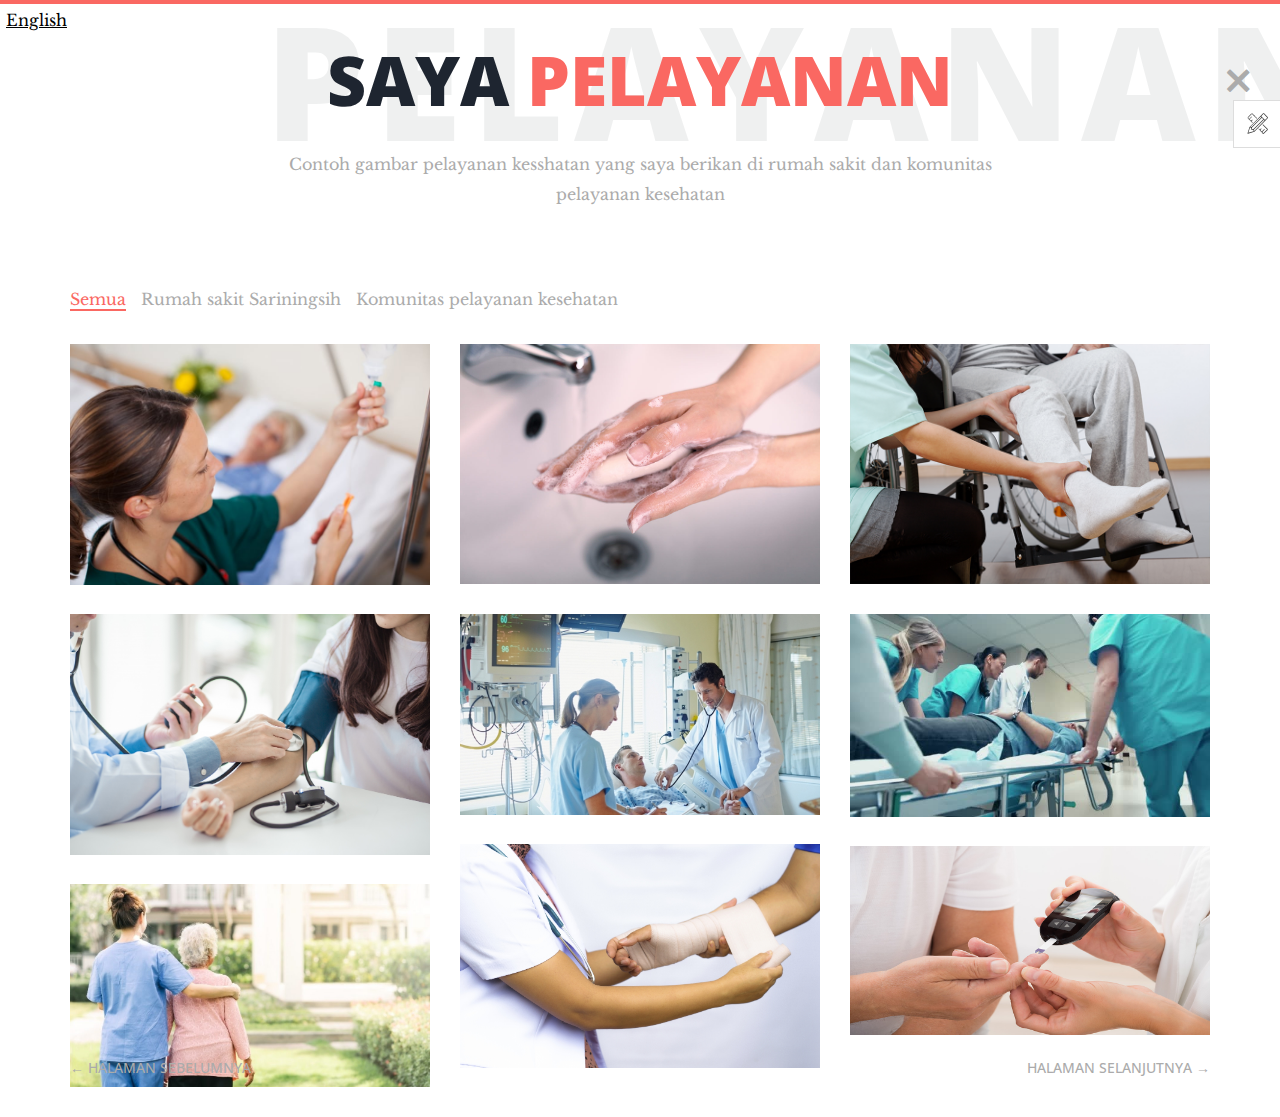
<file: theme/works.html>
<!DOCTYPE html>
<html lang="zxx">
<head>

  <!-- ** Basic Page Needs ** -->
  <meta charset="utf-8">
  <title>Services-Putri</title>

  <!-- ** Mobile Specific Metas ** -->
  <meta http-equiv="X-UA-Compatible" content="IE=edge">
  <meta name="description" content="Portfolio HTML Template">
  <meta name="viewport" content="width=device-width, initial-scale=1.0, maximum-scale=5.0">
  <meta name="author" content="Themefisher">
  <meta name="generator" content="Themefisher Html5 Portfolio Template v1.0">

  <!-- Essential Stylesheets -->
  <link rel="stylesheet" href="https://fonts.googleapis.com/css?family=Libre+Baskerville:400,400i|Open+Sans:400,600,700,800">
  <link rel="stylesheet" href="plugins/bootstrap/bootstrap.min.css">
  <link rel="stylesheet" href="plugins/animate.css">
  <link rel="stylesheet" href="plugins/slick/slick.css">
  <link rel="stylesheet" href="plugins/slick/slick-theme.css">
  <link rel="stylesheet" href="plugins/themefisher-fonts/css/themefisher-fonts.min.css">  

  <!-- Main Stylesheet -->
  <link rel="stylesheet" href="css/style.css">
  
  <!-- Theme Stylesheet -->
  <link rel="stylesheet" href="#" id="color-changer">
  
  <!--Favicon-->
  <link rel="icon" href="images/favicon.png" type="image/x-icon">

</head>
<body><!-- set class="dark" on body tag for DARK-THEME -->

  <div class="preloader">
    <div class="loading-mask"></div>
    <div class="loading-mask"></div>
    <div class="loading-mask"></div>
    <div class="loading-mask"></div>
    <div class="loading-mask"></div>
  </div>

  <div class="preview-wrapper">
    <div class="switcher-head">
      <span>Ganti</span>
      <div class="switcher-trigger tf-tools"></div>
    </div>

    <div class="switcher-body">
      <h4>Pilih warna:</h4>
      <ul class="color-options list-none">
        <li class="c0" data-color="red" title="Default"></li>
        <li class="c1" data-color="blue" title="Green"></li>
        <li class="c2" data-color="green" title="Blue"></li>
        <li class="c3" data-color="yellow" title="Blue"></li>
      </ul>
    </div>
  </div>

<main class="site-wrapper">
  <button  style="background-color:transparent; border:none;position:relative; cursor: pointer; text-decoration: underline; color:black; z-index:2;"><a href="https://putririzkiana.github.io/resume/theme/works.html">English</a></button>
  <div class="pt-table">
    <div class="pt-tablecell page-works relative ">
      <!-- .close -->
      <a href="https://putririzkiana.github.io/resume-indo/index.html" class="page-close"><i class="tf-ion-close"></i></a>
      <!-- /.close -->

      <div class="container">
        <div class="row">
          <div class="col-xs-12 col-md-offset-1 col-md-10 col-lg-offset-2 col-lg-8">
            <div class="page-title text-center">
              <h2>Saya <span class="primary">Pelayanan</span> <span class="title-bg">Pelayanan</span></h2>
              <p>Contoh gambar pelayanan kesshatan yang saya berikan di rumah sakit dan komunitas pelayanan kesehatan</p>
            </div>
          </div>
        </div> <!-- /.row -->

        <div class="row">
          <div class="col-xs-12">
            <ul class="filter list-inline">
              <li><a href="#" class="active" data-filter="*">Semua</a></li>
              <li><a href="#" data-filter=".Hospital">Rumah sakit Sariningsih</a></li>
              <li><a href="#" data-filter=".Community">Komunitas pelayanan kesehatan</a></li>
            </ul>
          </div>
        </div>

        <div class="row isotope-gutter">
          <div class="col-xs-12 col-sm-6 col-md-4 Hospital">
            <figure class="works-item">
              <img src="images/works/1.jpg" alt="">
              <div class="overlay"></div>
              <figcaption class="works-inner">
                <h4>Pemasangan infus</h4>
                <p>Rumah sakit Sariningsih</p>
              </figcaption>
            </figure>
          </div>
          <div class="col-xs-12 col-sm-6 col-md-4 Hospital">
            <figure class="works-item">
              <img src="images/works/2.jpg" alt="">
              <div class="overlay"></div>
              <figcaption class="works-inner">
                <h4>Praktik kebersihan</h4>
                <p>Rumah sakit Sariningsih</p>
              </figcaption>
            </figure>
          </div>
          <div class="col-xs-12 col-sm-6 col-md-4 Hospital">
            <figure class="works-item">
              <img src="images/works/3.jpg" alt="">
              <div class="overlay"></div>
              <figcaption class="works-inner">
                <h4>Terapi mobilitas</h4>
                <p>Rumah sakit Sariningsih</p>
              </figcaption>
            </figure>
          </div>
          <div class="col-xs-12 col-sm-6 col-md-4 Hospital">
            <figure class="works-item">
              <img src="images/works/4.jpg" alt="">
              <div class="overlay"></div>
              <figcaption class="works-inner">
                <h4>Asisten dokter</h4>
                <p>Rumah sakit Sariningsih</p>
              </figcaption>
            </figure>
          </div>
          <div class="col-xs-12 col-sm-6 col-md-4 Hospital">
            <figure class="works-item">
              <img src="images/works/5.jpg" alt="">
              <div class="overlay"></div>
              <figcaption class="works-inner">
                <h4>Mengantar pasien</h4>
                <p>Rumah sakit Sariningsih</p>
              </figcaption>
            </figure>
          </div>
          <div class="col-xs-12 col-sm-6 col-md-4 Hospital">
            <figure class="works-item">
              <img src="images/works/6.jpg" alt="">
              <div class="overlay"></div>
              <figcaption class="works-inner">
                <h4>Memeriksa tanda-tanda vital</h4>
                <p>Pelayanan masyarakat & Rumah sakit Sariningsih</p>
              </figcaption>
            </figure>
          </div>
          <div class="col-xs-12 col-sm-6 col-md-4 Hospital Community">
            <figure class="works-item">
              <img src="images/works/7.jpg" alt="">
              <div class="overlay"></div>
              <figcaption class="works-inner">
                <h4>Membersihkan luka balutan</h4>
                <p>Pelayanan masyarakat & Rumah sakit Sariningsih</p>
              </figcaption>
            </figure>
          </div>
          <div class="col-xs-12 col-sm-6 col-md-4 Community">
            <figure class="works-item">
              <img src="images/works/8.jpg" alt="">
              <div class="overlay"></div>
              <figcaption class="works-inner">
                <h6>Memeriksa gula darah, kolestrol dan asam urat</h6>
                <p>Pelayanan masyarakat</p>
              </figcaption>
            </figure>
          </div>
          <div class="col-xs-12 col-sm-6 col-md-4 Community">
            <figure class="works-item">
              <img src="images/works/9.jpg" alt="">
              <div class="overlay"></div>
              <figcaption class="works-inner">
                <h5>Membantu pasien dengan bedrest total</h5>
                <p>Pelayanan masyarakat</p>
              </figcaption>
            </figure>
          </div>
        </div> <!-- /.row -->
      </div> <!-- /.container -->

      <nav class="page-nav clear">
  <div class="container">
    <div class="flex flex-middle space-between">
      <span class="prev-page"><a href="resume.html" class="link">&larr; Halaman Sebelumnya</a></span>
      <span class="next-page"><a href="contact.html" class="link">Halaman Selanjutnya &rarr;</a></span>
    </div>
  </div>
  <!-- /.page-nav -->
</nav>
      <!-- /.container -->

    </div> <!-- /.pt-tablecell -->
  </div> <!-- /.pt-table -->
</main> <!-- /.site-wrapper -->


<!-- 
Essential Scripts
=====================================-->
<script src="plugins/jquery-2.2.4.min.js"></script>
<script src="plugins/bootstrap/bootstrap.min.js"></script>
<script src="plugins/jquery.nicescroll.min.js"></script>
<script src="plugins/isotope/isotope.pkgd.min.js"></script>
<script src="plugins/slick/slick.min.js"></script>

<script src="js/script.js"></script>

</body>
</html>
</file>
<file: theme/css/style.css>
/**
 * WEBSITE: https://themefisher.com
 * TWITTER: https://twitter.com/themefisher
 * FACEBOOK: https://www.facebook.com/themefisher
 * GITHUB: https://github.com/themefisher/
 */

/*------------------------------------------------
	Base Styles
-------------------------------------------------*/
body {
  font-family: "Libre Baskerville", serif;
  font-weight: 400;
  font-size: 16px;
  line-height: 30px;
  color: #ababab;
}

a {
  color: inherit;
  transition: all 0.3s ease 0s;
}
a:hover, a:focus {
  color: #ababab;
  text-decoration: none;
  outline: 0 none;
}

h1,
h2,
h3,
h4,
h5,
h6 {
  color: #1e2530;
  font-family: "Open Sans", sans-serif;
  margin: 0;
  line-height: 1.3;
}

p {
  margin-bottom: 20px;
}
p:last-child {
  margin-bottom: 0;
}

/*
 * Selection color
 */
::-moz-selection {
  background-color: #fa6862;
  color: #fff;
}

::selection {
  background-color: #fa6862;
  color: #fff;
}

/*
 *  Reset bootstrap's default style
 */
.form-control::-webkit-input-placeholder,
::-webkit-input-placeholder {
  opacity: 1;
  color: inherit;
}

.form-control:-moz-placeholder,
:-moz-placeholder {
  /* Firefox 18- */
  opacity: 1;
  color: inherit;
}

.form-control::-moz-placeholder,
::-moz-placeholder {
  /* Firefox 19+ */
  opacity: 1;
  color: inherit;
}

.form-control:-ms-input-placeholder,
:-ms-input-placeholder {
  opacity: 1;
  color: inherit;
}

button,
input,
select,
textarea,
label {
  font-weight: 400;
}

.btn {
  transition: all 0.3s ease 0s;
}
.btn:hover, .btn:focus, .btn:active:focus {
  outline: 0 none;
}

.btn-primary {
  background-color: #fa6862;
  border: 0;
  font-family: "Open Sans", sans-serif;
  font-weight: 700;
  height: 48px;
  line-height: 50px;
  padding: 0 42px;
  text-transform: uppercase;
}
.btn-primary:hover, .btn-primary:focus, .btn-primary:active, .btn-primary:active:focus {
  background-color: #f9423a;
}

.btn-border {
  border: 1px solid #d7d8db;
  display: inline-block;
  padding: 7px;
}

/*
 *  CSS Helper Class
 */
.clear:before, .clear:after {
  content: " ";
  display: table;
}
.clear:after {
  clear: both;
}

.pt-table {
  display: table;
  width: 100%;
  height: calc(100vh - 4px);
}

.pt-tablecell {
  display: table-cell;
  vertical-align: middle;
}

.overlay {
  position: absolute;
  left: 0;
  top: 0;
  width: 100%;
  height: 100%;
}

.relative {
  position: relative;
}

.primary,
.link:hover {
  color: #fa6862;
}

.no-gutter {
  margin-left: 0;
  margin-right: 0;
}
.no-gutter > [class^=col-] {
  padding-left: 0;
  padding-right: 0;
}

.flex {
  display: -moz-flex;
  display: flex;
}

.flex-middle {
  -moz-align-items: center;
  align-items: center;
}

.space-between {
  -moz-justify-content: space-between;
  justify-content: space-between;
}

.nicescroll-cursors {
  background: #fa6862 !important;
}

.preloader {
  bottom: 0;
  left: 0;
  position: fixed;
  right: 0;
  top: 0;
  z-index: 1000;
  display: -moz-flex;
  display: flex;
}
.preloader.active.hidden {
  display: none;
}

.loading-mask {
  background-color: #fa6862;
  height: 100%;
  left: 0;
  position: absolute;
  top: 0;
  width: 20%;
  transition: all 0.6s cubic-bezier(0.61, 0, 0.6, 1) 0s;
}
.loading-mask:nth-child(2) {
  left: 20%;
  transition-delay: 0.1s;
}
.loading-mask:nth-child(3) {
  left: 40%;
  transition-delay: 0.2s;
}
.loading-mask:nth-child(4) {
  left: 60%;
  transition-delay: 0.3s;
}
.loading-mask:nth-child(5) {
  left: 80%;
  transition-delay: 0.4s;
}

.preloader.active.done {
  z-index: 0;
}
.preloader.active .loading-mask {
  width: 0;
}

/*------------------------------------------------
	Start Styling
-------------------------------------------------*/
.site-wrapper {
  border-top: 4px solid #fa6862;
}

.page-close {
  font-size: 30px;
  position: absolute;
  right: 30px;
  top: 30px;
  z-index: 100;
}

.page-title {
  margin-bottom: 75px;
}
.page-title img {
  margin-bottom: 20px;
}
.page-title h2 {
  font-size: 68px;
  margin-bottom: 25px;
  position: relative;
  z-index: 0;
  font-weight: 900;
  text-transform: uppercase;
}
.page-title p {
  font-size: 16px;
}
.page-title .title-bg {
  color: rgba(30, 37, 48, 0.07);
  font-size: 158px;
  left: 0;
  letter-spacing: 10px;
  line-height: 0.7;
  position: absolute;
  right: 0;
  top: 50%;
  z-index: -1;
  transform: translateY(-50%);
}

.section-title {
  margin-bottom: 20px;
  overflow: hidden;
}
.section-title h3 {
  display: inline-block;
  position: relative;
}
.section-title h3::before, .section-title h3::after {
  content: "";
  height: 2px;
  position: absolute;
  bottom: 8px;
  left: calc(100% + 14px);
}
.section-title h3::before {
  background-color: #1e2530;
  width: 96px;
  bottom: 14px;
}
.section-title h3::after {
  background-color: #fa6862;
  width: 73px;
}
.section-title.light h3 {
  color: #fff;
}
.section-title.light h3::before {
  background-color: #fff;
}

.page-nav {
  bottom: 40px;
  left: 0;
  position: absolute;
  right: 0;
}
.page-nav span {
  font-family: "Open Sans", sans-serif;
  font-size: 14px;
  font-weight: 500;
  line-height: 1.3;
  text-transform: uppercase;
}

/*------------------------------------------------
    Home Page
-------------------------------------------------*/
.page-home {
  background-position: center center;
  background-repeat: no-repeat;
  background-size: cover;
  vertical-align: middle;
}
.page-home .overlay {
  background-color: rgba(255, 255, 255, 0.93);
}

/* End of container */
.hexagon-item {
  cursor: pointer;
  width: 200px;
  height: 173.2050807569px;
  float: left;
  margin-left: -29px;
  z-index: 0;
  position: relative;
  transform: rotate(30deg);
}
.hexagon-item:first-child {
  margin-left: 0;
}
.hexagon-item:hover {
  z-index: 1;
}
.hexagon-item:hover .hex-item:last-child {
  opacity: 1;
  transform: scale(1.3);
}
.hexagon-item:hover .hex-item:first-child {
  opacity: 1;
  transform: scale(1.2);
}
.hexagon-item:hover .hex-item:first-child div:before,
.hexagon-item:hover .hex-item:first-child div:after {
  height: 15px;
}
.hexagon-item:hover .hex-item div::before,
.hexagon-item:hover .hex-item div::after {
  background-color: #fa6862;
}
.hexagon-item:hover .hex-content svg {
  transform: scale(0.97);
}

.page-home .hexagon-item:nth-last-child(1),
.page-home .hexagon-item:nth-last-child(2),
.page-home .hexagon-item:nth-last-child(3) {
  transform: rotate(30deg) translate(87px, -80px);
}

.hex-item {
  position: absolute;
  top: 0;
  left: 50px;
  width: 100px;
  height: 173.2050807569px;
}
.hex-item:first-child {
  z-index: 0;
  transform: scale(0.9);
  transition: all 0.3s cubic-bezier(0.165, 0.84, 0.44, 1);
}
.hex-item:last-child {
  transition: all 0.3s cubic-bezier(0.19, 1, 0.22, 1);
  z-index: 1;
}
.hex-item div {
  box-sizing: border-box;
  position: absolute;
  top: 0;
  width: 100px;
  height: 173.2050807569px;
  transform-origin: center center;
}
.hex-item div::before, .hex-item div::after {
  background-color: #1e2530;
  content: "";
  position: absolute;
  width: 100%;
  height: 3px;
  transition: all 0.3s cubic-bezier(0.165, 0.84, 0.44, 1) 0s;
}
.hex-item div:before {
  top: 0;
}
.hex-item div:after {
  bottom: 0;
}
.hex-item div:nth-child(1) {
  transform: rotate(0deg);
}
.hex-item div:nth-child(2) {
  transform: rotate(60deg);
}
.hex-item div:nth-child(3) {
  transform: rotate(120deg);
}

.hex-content {
  color: #fff;
  display: block;
  height: 180px;
  margin: 0 auto;
  position: relative;
  text-align: center;
  transform: rotate(-30deg);
  width: 156px;
}
.hex-content .hex-content-inner {
  left: 50%;
  margin: -3px 0 0 2px;
  position: absolute;
  top: 50%;
  transform: translate(-50%, -50%);
}
.hex-content .icon {
  display: block;
  font-size: 36px;
  line-height: 30px;
  margin-bottom: 11px;
}
.hex-content .title {
  display: block;
  font-family: "Open Sans", sans-serif;
  font-size: 14px;
  letter-spacing: 1px;
  line-height: 24px;
  text-transform: uppercase;
}
.hex-content svg {
  left: -7px;
  position: absolute;
  top: -13px;
  transform: scale(0.87);
  z-index: -1;
  transition: all 0.3s cubic-bezier(0.165, 0.84, 0.44, 1) 0s;
}
.hex-content:hover {
  color: #fff;
}

/*------------------------------------------------
    Welcome Page
-------------------------------------------------*/
.author-image-large {
  position: absolute;
  right: 0;
  top: 0;
}
.author-image-large img {
  height: calc(100vh - 4px);
}

/*------------------------------------------------
    About Page
-------------------------------------------------*/
.about-author {
  margin-bottom: 23px;
  -moz-align-items: center;
  align-items: center;
  display: -moz-flex;
  display: flex;
}
.about-author .author-thumb {
  background-color: #fff;
  border: 5px solid #1e2530;
  margin-right: 30px;
  padding: 5px;
}
.about-author .author-thumb img {
  border: 2px solid #1e2530;
  width: 145px;
}
.about-author .author-desc p {
  color: #1e2530;
  font-family: "Open Sans", sans-serif;
  letter-spacing: 1px;
  margin-bottom: 4px;
  text-transform: uppercase;
}
.about-author .author-desc b {
  font-family: "Open Sans", sans-serif;
}

.progress {
  background-color: #1e2530;
  border-radius: 2px;
  height: auto;
  min-height: 45px;
  -moz-align-items: center;
  align-items: center;
  display: -moz-flex;
  display: flex;
}
.progress > div {
  color: #fff;
  font-family: "Open Sans", sans-serif;
  font-size: 12px;
  letter-spacing: 1px;
}
.progress .skill-name {
  border-right: 2px solid #2e333a;
  min-width: 160px;
  text-align: center;
  text-transform: uppercase;
}
.progress .skill-bar {
  background-color: #07080b;
  border-radius: 15px;
  margin: 0 15px;
  -moz-flex-grow: 1;
  flex-grow: 1;
}
.progress .bar {
  background-color: #fa6862;
  border-radius: 10px;
  height: 8px;
  width: 0;
}
.progress .skill-lavel {
  border-left: 2px solid #2e333a;
  min-width: 70px;
  text-align: center;
  -moz-align-items: flex-end;
  align-items: flex-end;
  transition: all 0.3s ease 0s;
}

.filter {
  margin-bottom: 30px;
}
.filter a {
  border-bottom: 2px solid transparent;
}
.filter .active {
  color: #fa6862;
  border-bottom-color: #fa6862;
}

.works-item {
  font-family: "Open Sans", sans-serif;
  margin-bottom: 30px;
  position: relative;
}
.works-item img {
  width: 100%;
}
.works-item .overlay {
  background-color: rgba(30, 37, 48, 0.96);
  position: absolute;
  left: 0;
  top: 0;
  height: 100%;
  width: 100%;
  transition: all 0.3s ease 0s;
  transform: scale(0);
}
.works-item .overlay::before {
  border: 1px solid #fff;
  bottom: 15px;
  content: "";
  left: 15px;
  position: absolute;
  right: 15px;
  top: 15px;
}
.works-item .works-inner {
  left: 50%;
  position: absolute;
  text-align: center;
  top: 50%;
  white-space: nowrap;
  transition: all 0.3s ease 0s;
  transform: translate3d(0px, 0px, 0px) scale(0);
}
.works-item h4 {
  color: #fa6862;
  font-weight: 700;
  text-transform: uppercase;
}
.works-item h5 {
  color: #fa6862;
  font-weight: 700;
  text-transform: uppercase;
}
.works-item h6 {
  color: #fa6862;
  font-weight: 700;
  text-transform: uppercase;
}
.works-item p {
  color: #fff;
  font-size: 12px;
  font-weight: 400;
}
.works-item:hover .overlay {
  transform: scale(1);
}
.works-item:hover .works-inner {
  transform: translate(-50%, -50%) scale(1);
}

.history-block {
  background-color: #1e2530;
  position: relative;
}
.history-block .section-title {
  background-color: #1e2530;
  border-bottom: 1px solid #293342;
  left: 0;
  margin-bottom: 0;
  padding: 15px 34px 14px;
  position: absolute;
  right: 0;
  top: 0;
  z-index: 1;
}

.nicescroll-rails {
  z-index: 2;
}

.history-scroller {
  padding-top: 82px;
  max-height: 377px;
}

.history-item {
  display: table;
  font-family: "Open Sans", sans-serif;
  padding-left: 32px;
  margin-bottom: 20px;
  width: 100%;
}
.history-item > * {
  display: table-cell;
  vertical-align: middle;
}
.history-item .history-icon {
  padding-right: 25px;
  position: relative;
  width: 66px;
}
.history-item .history-icon i {
  font-size: 18px;
  position: absolute;
  top: 50%;
  left: calc(50% - 12.5px);
  transform: translate(-50%, -50%);
}
.history-item h5 {
  color: #fff;
  font-size: 16px;
  font-weight: 600;
  letter-spacing: 0.96px;
  text-transform: uppercase;
}

.history-item span {
  color: #aaaaaa;
  font-size: 12px;
}

.history-hex {
  display: block;
  position: relative;
  width: 66px;
  height: 38.11px;
  background-color: #293342;
  margin: 19.05px 0;
}
.history-hex::before, .history-hex::after {
  content: "";
  position: absolute;
  width: 0;
  border-left: 33px solid transparent;
  border-right: 33px solid transparent;
}
.history-hex::before {
  bottom: 100%;
  border-bottom: 19.05px solid #293342;
}
.history-hex::after {
  top: 100%;
  width: 0;
  border-top: 19.05px solid #293342;
}

.service-hex {
  float: left;
  position: relative;
  width: 20%;
  z-index: 1;
}
.service-hex svg {
  transform: scale(1.08);
  transition: all 0.4s ease 0s;
}
.service-hex .st0 {
  stroke: #1e2530;
  fill: #fff;
}
.service-hex .st1 {
  fill: #1e2530;
}
.service-hex .content {
  color: #fff;
  left: 50%;
  position: absolute;
  text-align: center;
  top: 50%;
  width: 100%;
  transform: translate(-50%, -50%);
}
.service-hex .icon {
  font-size: 30px;
  margin-bottom: 9px;
}
.service-hex h4 {
  color: #fff;
  font-size: 16px;
  margin-bottom: 20px;
}
.service-hex p {
  font-size: 14px;
  height: 0;
  line-height: 24px;
  overflow: hidden;
  transition: all 0.4s ease 0s;
}
.service-hex:hover {
  z-index: 2;
}
.service-hex:hover svg {
  transform: scale(1.5);
}
.service-hex:hover .st1 {
  fill: #fa6862;
}
.service-hex:hover .content {
  width: 135%;
}
.service-hex:hover p {
  height: 72px;
}

.testimonials .item {
  padding-top: 33px;
}
.testimonials .thumb {
  float: left;
  margin-top: -20px;
}
.testimonials .thumb img {
  width: auto;
}
@media only screen and (max-width: 991px) {
  .testimonials .thumb {
    float: none;
    margin-top: 0;
    margin: auto;
  }
}
.testimonials .text {
  border: 1px solid #cecece;
  font-size: 14px;
  font-style: italic;
  line-height: 24px;
  margin-left: 50px;
  padding: 27px 30px 29px 142px;
}
@media only screen and (max-width: 991px) {
  .testimonials .text {
    padding: 29px 30px 29px 30px;
    margin-bottom: 20px;
    text-align: center;
  }
}
.testimonials figcaption {
  font-family: "Open Sans", sans-serif;
  font-size: 16px;
  font-weight: 700;
  padding-top: 15px;
  text-align: center;
}
.testimonials h4 {
  font-family: "Open Sans", sans-serif;
  font-weight: 700;
}
.testimonials span {
  font-size: 12px;
}
.testimonials .slick-slide {
  margin: 0 15px;
}
.testimonials .slick-slide:focus {
  outline: 0;
}
.testimonials .slick-slide:nth-child(2n) .thumb {
  float: right;
}
@media only screen and (max-width: 991px) {
  .testimonials .slick-slide:nth-child(2n) .thumb {
    float: none;
  }
}
.testimonials .slick-slide:nth-child(2n) .text {
  margin-left: 0;
  margin-right: 50px;
  padding: 27px 142px 29px 30px;
}
@media only screen and (max-width: 991px) {
  .testimonials .slick-slide:nth-child(2n) .text {
    padding: 29px 30px 29px 30px;
    margin-right: 0;
  }
}
.testimonials .slick-dots {
  text-align: center;
}
.testimonials .slick-dots button {
  border: 2px solid #1e2530;
  border-radius: 15px;
  display: inline-block;
  height: 11px;
  margin: 0 4px;
  width: 11px;
  transition: all 0.3s ease 0s;
}
.testimonials .slick-dots button:before {
  display: none;
}
.testimonials .slick-dots .slick-active button {
  border-color: #fa6862;
}

.tm-hex {
  position: relative;
  width: 170px;
  height: 98.15px;
  margin: 49.07px 0;
  background-size: auto 182.4427px;
  background-position: center;
  border-left: solid 6px #1e2530;
  border-right: solid 6px #1e2530;
}
@media only screen and (max-width: 991px) {
  .tm-hex {
    margin: 49.07px auto;
  }
}
.tm-hex::after {
  content: "";
  position: absolute;
  top: 3.4641px;
  left: 0;
  width: 158px;
  height: 91.2213px;
  z-index: 2;
  background: inherit;
}
.tm-hex .hexTop,
.tm-hex .hexBottom {
  position: absolute;
  z-index: 1;
  width: 120.21px;
  height: 120.21px;
  overflow: hidden;
  background: inherit;
  left: 18.9px;
  transform: scaleY(0.5774) rotate(-45deg);
}
.tm-hex .hexTop::before, .tm-hex .hexTop::after,
.tm-hex .hexBottom::before,
.tm-hex .hexBottom::after {
  content: "";
  position: absolute;
  width: 158px;
  height: 91.221342532px;
  background: inherit;
  transform-origin: 0 0;
  transform: rotate(45deg) scaleY(1.7321) translateY(-45.6107px);
}
.tm-hex .hexTop {
  top: -60.1041px;
  border-top: solid 8.4853px #1e2530;
  border-right: solid 8.4853px #1e2530;
}
.tm-hex .hexTop::after {
  background-position: center top;
}
.tm-hex .hexBottom {
  bottom: -60.1041px;
  border-bottom: solid 8.4853px #1e2530;
  border-left: solid 8.4853px #1e2530;
}
.tm-hex .hexBottom::after {
  background-position: center bottom;
}

.contact-block {
  margin-bottom: 30px;
}
.contact-block:last-child {
  margin-bottom: 0;
}
.contact-block .media-left {
  font-size: 40px;
  max-width: 50px;
  min-width: 50px;
  padding-right: 0;
  text-align: center;
}
.contact-block .media-body {
  padding-left: 30px;
}
.contact-block h4 {
  font-size: 18px;
  text-transform: uppercase;
  font-weight: 600;
}
.contact-block p {
  font-weight: 400;
  font-size: 15px;
}

.contact-social {
  list-style: outside none none;
  margin: 0;
  padding: 0;
}
.contact-social li {
  display: inline-block;
  position: relative;
  width: 43px;
}
.contact-social li a {
  color: #fff;
  display: block;
  font-size: 14px;
  height: 50px;
  left: 50%;
  line-height: 50px;
  position: absolute;
  text-align: center;
  top: 50%;
  width: 43px;
  transform: translate(-50%, -50%);
}
.contact-social li:hover span {
  background-color: #fa6862;
}
.contact-social li:hover span::before {
  border-bottom-color: #fa6862;
}
.contact-social li:hover span::after {
  border-top-color: #fa6862;
}

.contact-social-hex {
  display: block;
  position: relative;
  width: 43px;
  height: 24.83px;
  background-color: #1e2530;
  margin: 12.41px 0;
  transition: all 0.3s ease 0s;
}
.contact-social-hex::before, .contact-social-hex::after {
  content: "";
  position: absolute;
  width: 0;
  border-left: 21.5px solid transparent;
  border-right: 21.5px solid transparent;
  transition: all 0.3s ease 0s;
}
.contact-social-hex::before {
  bottom: 100%;
  border-bottom: 12.41px solid #1e2530;
}
.contact-social-hex::after {
  top: 100%;
  width: 0;
  border-top: 12.41px solid #1e2530;
}
.contact-social-hex:hover::after {
  border-bottom-color: #fa6862;
}
.contact-social-hex:hover::before {
  border-top-color: #fa6862;
}

.contact-form .input-field {
  margin-bottom: 10px;
}
.contact-form .input-field.name {
  margin-right: 5px;
}
.contact-form .input-field.email {
  margin-left: 5px;
}
.contact-form .input-field label.error {
  color: #ff0000;
  font-size: 13px;
  margin: 0;
}
.contact-form .input-icon {
  background-color: #1e2530;
  border-radius: 3px 0 0 3px;
  border-right: 1px solid rgba(255, 255, 255, 0.2);
  line-height: 48px;
  min-width: 53px;
  text-align: center;
  left: 0;
  line-height: 48px;
  min-width: 53px;
  position: absolute;
  top: 0;
}
.contact-form .form-control {
  background-color: #1e2530;
  color: #bcbcbc;
  border: 0 none;
  border-radius: 3px;
  height: 48px;
  padding-left: 70px;
  width: 100%;
  font-family: "Open Sans", sans-serif;
}
.contact-form .form-control:focus {
  box-shadow: none;
  color: #fff;
}
.contact-form textarea.form-control {
  border-radius: 3px;
  height: 120px;
  padding: 15px 10px 15px 70px;
}
.contact-form .message .input-icon {
  position: absolute;
  left: 0;
  top: 0;
}

.msg-success,
.msg-failed {
  display: none;
  margin-top: 15px;
}

.msg-success {
  color: #fa6862;
}

.pt-table.desktop-768 .pt-tablecell {
  padding-bottom: 110px;
  padding-top: 60px;
}
.pt-table.desktop-768 .pt-tablecell .page-nav {
  bottom: 40px;
}

/* =================================== */
/*  Color Switcher
/* =================================== */
.preview-wrapper {
  background-color: #fff;
  border: 1px solid #ddd;
  border-right: 0;
  color: #333;
  height: 150px;
  right: 0px;
  position: fixed;
  top: 100px;
  width: 260px;
  z-index: 1200;
  transition: all 0.4s ease-in-out 0s;
  transform: translateX(100%);
}

.preview-wrapper.extend {
  transform: translateX(0px);
}

.switcher-head {
  color: #333;
  font-size: 18px;
  font-weight: 600;
  height: 46px;
  line-height: 46px;
  position: relative;
}

.switcher-head span {
  border-bottom: 2px solid #eeeeee;
  display: block;
  margin: 0 20px;
}

.switcher-trigger {
  background-color: #fff;
  border: 1px solid #ddd;
  border-right: 0;
  cursor: pointer;
  font-size: 20px;
  height: 48px;
  left: -48px;
  line-height: 46px;
  position: absolute;
  text-align: center;
  top: -1px;
  width: 48px;
}

.switcher-body {
  background-color: #fff;
  height: calc(100% - 50px);
  left: 0;
  padding: 20px;
  position: fixed;
  right: 0;
  top: 47px;
  outline: none;
}

.switcher-body h4 {
  font-size: 16px;
  margin-bottom: 10px;
}

.switcher-body select {
  border: 1px solid #e5e5e5;
  height: 40px;
  margin-bottom: 20px;
  width: 100%;
  -webklit--appearance: none;
  -moz-appearance: none;
  -webkit-appearance: none;
          appearance: none;
}

.color-options {
  margin-bottom: 10px;
  padding: 0;
}

.color-options li {
  display: inline-block;
  background-color: #e6ae03;
  height: 30px;
  margin-bottom: 10px;
  margin-right: 6px;
  text-indent: -9999em;
  width: 30px;
  cursor: pointer;
}

.color-options li.c0 {
  background-color: #fa6862;
}

.color-options li.c1 {
  background-color: #02b7ce;
}

.color-options li.c2 {
  background-color: #86a438;
}

.color-options li.c3 {
  background-color: #f3a36d;
}

.pattern-options li {
  font-family: "Roboto", sans-serif;
  border: 1px solid #cccccc;
  cursor: pointer;
  float: left;
  height: 40px;
  margin: 0 10px 10px 0;
  text-transform: capitalize;
  width: 50px;
}

.pattern-options li:last-child {
  border: 0 none;
  height: auto;
  padding-top: 8px;
  width: auto;
}

.pattern-options li img {
  width: 100%;
  height: 100%;
}

/*------------------------------------------------
	Responsive Media Queries
-------------------------------------------------*/
/*============================================================
	Macbook pro 13 inch
==============================================================*/
/*============================================================
	For Small Desktop / tablet landscape
==============================================================*/
@media (min-width: 980px) and (max-width: 1150px) {
  .author-image-large img {
    height: calc(80vh - 4px);
  }
}
/*============================================================
	Tablet (Portrait) Design for a width of 768px
==============================================================*/
@media (min-width: 768px) and (max-width: 979px) {
  body {
    overflow-x: hidden;
  }
  .page-title h2 {
    font-size: 40px;
  }
  .page-title .title-bg {
    font-size: 100px;
  }
  .author-image-large {
    position: static;
    margin-bottom: 50px;
  }
  .author-image-large img {
    display: block;
    height: auto;
    margin: 0 auto;
    width: 50%;
  }
  .about-author + p {
    margin-bottom: 50px;
  }
  .service-hex {
    width: 33.3333%;
  }
  .service-hex:hover {
    z-index: 2;
  }
  .service-hex:hover svg {
    transform: scale(1.5);
  }
  .service-hex:hover .content {
    width: 105%;
  }
  .service-hex:nth-child(4), .service-hex:nth-child(5) {
    transform: translate(50%, -15%);
  }
  .testimonials .item {
    padding-top: 45px;
  }
  .testimonials .thumb {
    margin-top: -45px;
  }
  .history-item .history-text {
    padding-right: 15px;
  }
  .page-nav {
    bottom: auto;
  }
  .page-nav .flex {
    display: block;
    text-align: center;
  }
  .page-nav .flex span {
    display: block;
    margin: 20px 0;
  }
}
/*============================================================
	Mobile (Portrait) Design for a width of 320px
==============================================================*/
@media only screen and (max-width: 767px) {
  body {
    overflow-x: hidden;
  }
  .pt-table {
    height: auto;
  }
  .pt-table,
.pt-tablecell {
    display: block;
  }
  .page-title {
    margin-bottom: 45px;
  }
  .page-title h2 {
    font-size: 35px;
  }
  .page-title .title-bg {
    font-size: 50px;
  }
  .hexagon-item {
    float: none;
    margin: 0 auto 50px;
  }
  .hexagon-item:first-child {
    margin-left: auto;
  }
  .page-home .hexagon-item:nth-last-child(1),
.page-home .hexagon-item:nth-last-child(2),
.page-home .hexagon-item:nth-last-child(3) {
    transform: rotate(30deg) translate(0px, 0px);
  }
  .author-image-large {
    position: static;
    margin-bottom: 50px;
  }
  .author-image-large img {
    display: block;
    height: auto;
    margin: 0 auto;
    width: 50%;
  }
  .about-author {
    display: block;
  }
  .about-author .author-thumb {
    border: 0 none;
    margin-bottom: 15px;
    margin-right: 0;
    padding: 0;
  }
  .about-author .author-desc b {
    display: block;
  }
  .about-author + p {
    margin-bottom: 50px;
  }
  .progress {
    display: block;
  }
  .progress .skill-name {
    border-right: 0;
    margin: 0 15px;
    min-width: auto;
    text-align: left;
  }
  .progress .skill-lavel {
    border-left: 0;
    margin: 0 15px;
    min-width: auto;
    text-align: left;
  }
  .service-hex {
    float: none;
    margin: 0 auto 40px;
    width: 60%;
  }
  .service-hex:last-child {
    margin-bottom: 0;
  }
  .service-hex:hover svg {
    transform: scale(1.8);
  }
  .service-hex:hover .content {
    width: 120%;
  }
  .history-block {
    margin-bottom: 30px;
  }
  .contact-form .input-field.name {
    margin-right: 0;
  }
  .page-nav {
    bottom: auto;
  }
  .page-nav .flex {
    display: block;
    text-align: center;
  }
  .page-nav .flex span {
    display: block;
    margin: 20px 0;
  }
}
.dark {
  background-color: #0c0f15;
}
.dark .page-home .overlay {
  background-color: rgba(14, 17, 24, 0.97);
}
.dark .page-title h2 {
  color: #ffffff;
}
.dark .page-title .title-bg {
  color: rgba(70, 88, 124, 0.06);
}
.dark .section-title h3::before {
  background-color: #fff;
}
.dark h1,
.dark h2,
.dark h3,
.dark h4,
.dark h5,
.dark h6,
.dark .about-author .author-desc p {
  color: #fff;
}
.dark .switcher-body h4 {
  color: #0c0f15;
}
.dark .service-hex .st0 {
  fill: transparent;
}
.dark .service-hex:hover .st0 {
  fill: #fff;
}
.dark .testimonials .text,
.dark .btn-border {
  border-color: #1e2530;
}
/*# sourceMappingURL=style.css.map */
.coolbackground{
  background: linear-gradient(-45deg, #ffadad, #ffd6a5, #fdffb6, #caffbf,#9bf6ff,#a0c4ff,#bdb2ff,#ffc6ff);
	background-size: 400% 400%;
	animation: gradient 40s ease infinite;
	height: 100%;
  width: 100%;
}
@keyframes gradient {
	0% {
		background-position: 0% 50%;
	}
	50% {
		background-position: 100% 50%;
	}
	100% {
		background-position: 0% 50%;
	}
}
</file>
<file: theme/plugins/themefisher-fonts/css/themefisher-fonts.min.css>
@font-face {
  font-family: 'themefisher-font';
  src:  url('../fonts/themefisher-font.eot?ug5hnh');
  src:  url('../fonts/themefisher-font.eot?ug5hnh#iefix') format('embedded-opentype'),
    url('../fonts/themefisher-font.ttf?ug5hnh') format('truetype'),
    url('../fonts/themefisher-font.woff?ug5hnh') format('woff'),
    url('../fonts/themefisher-font.svg?ug5hnh#themefisher-font') format('svg');
  font-weight: normal;
  font-style: normal;
}

[class^="tf-"], [class*=" tf-"] {
  /* use !important to prevent issues with browser extensions that change fonts */
  font-family: 'themefisher-font' !important;
  speak: none;
  font-style: normal;
  font-weight: normal;
  font-variant: normal;
  text-transform: none;
  line-height: 1;

  /* Better Font Rendering =========== */
  -webkit-font-smoothing: antialiased;
  -moz-osx-font-smoothing: grayscale;
}

.tf-ion-alert-circled:before {
  content: "\f100";
}
.tf-ion-alert:before {
  content: "\f101";
}
.tf-ion-android-add-circle:before {
  content: "\f359";
}
.tf-ion-android-add:before {
  content: "\f2c7";
}
.tf-ion-android-alarm-clock:before {
  content: "\f35a";
}
.tf-ion-android-alert:before {
  content: "\f35b";
}
.tf-ion-android-apps:before {
  content: "\f35c";
}
.tf-ion-android-archive:before {
  content: "\f2c9";
}
.tf-ion-android-arrow-back:before {
  content: "\f2ca";
}
.tf-ion-android-arrow-down:before {
  content: "\f35d";
}
.tf-ion-android-arrow-dropdown-circle:before {
  content: "\f35e";
}
.tf-ion-android-arrow-dropdown:before {
  content: "\f35f";
}
.tf-ion-android-arrow-dropleft-circle:before {
  content: "\f360";
}
.tf-ion-android-arrow-dropleft:before {
  content: "\f361";
}
.tf-ion-android-arrow-dropright-circle:before {
  content: "\f362";
}
.tf-ion-android-arrow-dropright:before {
  content: "\f363";
}
.tf-ion-android-arrow-dropup-circle:before {
  content: "\f364";
}
.tf-ion-android-arrow-dropup:before {
  content: "\f365";
}
.tf-ion-android-arrow-forward:before {
  content: "\f30f";
}
.tf-ion-android-arrow-up:before {
  content: "\f366";
}
.tf-ion-android-attach:before {
  content: "\f367";
}
.tf-ion-android-bar:before {
  content: "\f368";
}
.tf-ion-android-bicycle:before {
  content: "\f369";
}
.tf-ion-android-boat:before {
  content: "\f36a";
}
.tf-ion-android-bookmark:before {
  content: "\f36b";
}
.tf-ion-android-bulb:before {
  content: "\f36c";
}
.tf-ion-android-bus:before {
  content: "\f36d";
}
.tf-ion-android-calendar:before {
  content: "\f2d1";
}
.tf-ion-android-call:before {
  content: "\f2d2";
}
.tf-ion-android-camera:before {
  content: "\f2d3";
}
.tf-ion-android-cancel:before {
  content: "\f36e";
}
.tf-ion-android-car:before {
  content: "\f36f";
}
.tf-ion-android-cart:before {
  content: "\f370";
}
.tf-ion-android-chat:before {
  content: "\f2d4";
}
.tf-ion-android-checkbox-blank:before {
  content: "\f371";
}
.tf-ion-android-checkbox-outline-blank:before {
  content: "\f372";
}
.tf-ion-android-checkbox-outline:before {
  content: "\f373";
}
.tf-ion-android-checkbox:before {
  content: "\f374";
}
.tf-ion-android-checkmark-circle:before {
  content: "\f375";
}
.tf-ion-android-clipboard:before {
  content: "\f376";
}
.tf-ion-android-close:before {
  content: "\f2d7";
}
.tf-ion-android-cloud-circle:before {
  content: "\f377";
}
.tf-ion-android-cloud-done:before {
  content: "\f378";
}
.tf-ion-android-cloud-outline:before {
  content: "\f379";
}
.tf-ion-android-cloud:before {
  content: "\f37a";
}
.tf-ion-android-color-palette:before {
  content: "\f37b";
}
.tf-ion-android-compass:before {
  content: "\f37c";
}
.tf-ion-android-contact:before {
  content: "\f2d8";
}
.tf-ion-android-contacts:before {
  content: "\f2d9";
}
.tf-ion-android-contract:before {
  content: "\f37d";
}
.tf-ion-android-create:before {
  content: "\f37e";
}
.tf-ion-android-delete:before {
  content: "\f37f";
}
.tf-ion-android-desktop:before {
  content: "\f380";
}
.tf-ion-android-document:before {
  content: "\f381";
}
.tf-ion-android-done-all:before {
  content: "\f382";
}
.tf-ion-android-done:before {
  content: "\f383";
}
.tf-ion-android-download:before {
  content: "\f2dd";
}
.tf-ion-android-drafts:before {
  content: "\f384";
}
.tf-ion-android-exit:before {
  content: "\f385";
}
.tf-ion-android-expand:before {
  content: "\f386";
}
.tf-ion-android-favorite-outline:before {
  content: "\f387";
}
.tf-ion-android-favorite:before {
  content: "\f388";
}
.tf-ion-android-film:before {
  content: "\f389";
}
.tf-ion-android-folder-open:before {
  content: "\f38a";
}
.tf-ion-android-folder:before {
  content: "\f2e0";
}
.tf-ion-android-funnel:before {
  content: "\f38b";
}
.tf-ion-android-globe:before {
  content: "\f38c";
}
.tf-ion-android-hand:before {
  content: "\f2e3";
}
.tf-ion-android-hangout:before {
  content: "\f38d";
}
.tf-ion-android-happy:before {
  content: "\f38e";
}
.tf-ion-android-home:before {
  content: "\f38f";
}
.tf-ion-android-image:before {
  content: "\f2e4";
}
.tf-ion-android-laptop:before {
  content: "\f390";
}
.tf-ion-android-list:before {
  content: "\f391";
}
.tf-ion-android-locate:before {
  content: "\f2e9";
}
.tf-ion-android-lock:before {
  content: "\f392";
}
.tf-ion-android-mail:before {
  content: "\f2eb";
}
.tf-ion-android-map:before {
  content: "\f393";
}
.tf-ion-android-menu:before {
  content: "\f394";
}
.tf-ion-android-microphone-off:before {
  content: "\f395";
}
.tf-ion-android-microphone:before {
  content: "\f2ec";
}
.tf-ion-android-more-horizontal:before {
  content: "\f396";
}
.tf-ion-android-more-vertical:before {
  content: "\f397";
}
.tf-ion-android-navigate:before {
  content: "\f398";
}
.tf-ion-android-notifications-none:before {
  content: "\f399";
}
.tf-ion-android-notifications-off:before {
  content: "\f39a";
}
.tf-ion-android-notifications:before {
  content: "\f39b";
}
.tf-ion-android-open:before {
  content: "\f39c";
}
.tf-ion-android-options:before {
  content: "\f39d";
}
.tf-ion-android-people:before {
  content: "\f39e";
}
.tf-ion-android-person-add:before {
  content: "\f39f";
}
.tf-ion-android-person:before {
  content: "\f3a0";
}
.tf-ion-android-phone-landscape:before {
  content: "\f3a1";
}
.tf-ion-android-phone-portrait:before {
  content: "\f3a2";
}
.tf-ion-android-pin:before {
  content: "\f3a3";
}
.tf-ion-android-plane:before {
  content: "\f3a4";
}
.tf-ion-android-playstore:before {
  content: "\f2f0";
}
.tf-ion-android-print:before {
  content: "\f3a5";
}
.tf-ion-android-radio-button-off:before {
  content: "\f3a6";
}
.tf-ion-android-radio-button-on:before {
  content: "\f3a7";
}
.tf-ion-android-refresh:before {
  content: "\f3a8";
}
.tf-ion-android-remove-circle:before {
  content: "\f3a9";
}
.tf-ion-android-remove:before {
  content: "\f2f4";
}
.tf-ion-android-restaurant:before {
  content: "\f3aa";
}
.tf-ion-android-sad:before {
  content: "\f3ab";
}
.tf-ion-android-search:before {
  content: "\f2f5";
}
.tf-ion-android-send:before {
  content: "\f2f6";
}
.tf-ion-android-settings:before {
  content: "\f2f7";
}
.tf-ion-android-share-alt:before {
  content: "\f3ac";
}
.tf-ion-android-share:before {
  content: "\f2f8";
}
.tf-ion-android-star-half:before {
  content: "\f3ad";
}
.tf-ion-android-star-outline:before {
  content: "\f3ae";
}
.tf-ion-android-star:before {
  content: "\f2fc";
}
.tf-ion-android-stopwatch:before {
  content: "\f2fd";
}
.tf-ion-android-subway:before {
  content: "\f3af";
}
.tf-ion-android-sunny:before {
  content: "\f3b0";
}
.tf-ion-android-sync:before {
  content: "\f3b1";
}
.tf-ion-android-textsms:before {
  content: "\f3b2";
}
.tf-ion-android-time:before {
  content: "\f3b3";
}
.tf-ion-android-train:before {
  content: "\f3b4";
}
.tf-ion-android-unlock:before {
  content: "\f3b5";
}
.tf-ion-android-upload:before {
  content: "\f3b6";
}
.tf-ion-android-volume-down:before {
  content: "\f3b7";
}
.tf-ion-android-volume-mute:before {
  content: "\f3b8";
}
.tf-ion-android-volume-off:before {
  content: "\f3b9";
}
.tf-ion-android-volume-up:before {
  content: "\f3ba";
}
.tf-ion-android-walk:before {
  content: "\f3bb";
}
.tf-ion-android-warning:before {
  content: "\f3bc";
}
.tf-ion-android-watch:before {
  content: "\f3bd";
}
.tf-ion-android-wifi:before {
  content: "\f305";
}
.tf-ion-aperture:before {
  content: "\f313";
}
.tf-ion-archive:before {
  content: "\f102";
}
.tf-ion-arrow-down-a:before {
  content: "\f103";
}
.tf-ion-arrow-down-b:before {
  content: "\f104";
}
.tf-ion-arrow-down-c:before {
  content: "\f105";
}
.tf-ion-arrow-expand:before {
  content: "\f25e";
}
.tf-ion-arrow-graph-down-left:before {
  content: "\f25f";
}
.tf-ion-arrow-graph-down-right:before {
  content: "\f260";
}
.tf-ion-arrow-graph-up-left:before {
  content: "\f261";
}
.tf-ion-arrow-graph-up-right:before {
  content: "\f262";
}
.tf-ion-arrow-left-a:before {
  content: "\f106";
}
.tf-ion-arrow-left-b:before {
  content: "\f107";
}
.tf-ion-arrow-left-c:before {
  content: "\f108";
}
.tf-ion-arrow-move:before {
  content: "\f263";
}
.tf-ion-arrow-resize:before {
  content: "\f264";
}
.tf-ion-arrow-return-left:before {
  content: "\f265";
}
.tf-ion-arrow-return-right:before {
  content: "\f266";
}
.tf-ion-arrow-right-a:before {
  content: "\f109";
}
.tf-ion-arrow-right-b:before {
  content: "\f10a";
}
.tf-ion-arrow-right-c:before {
  content: "\f10b";
}
.tf-ion-arrow-shrink:before {
  content: "\f267";
}
.tf-ion-arrow-swap:before {
  content: "\f268";
}
.tf-ion-arrow-up-a:before {
  content: "\f10c";
}
.tf-ion-arrow-up-b:before {
  content: "\f10d";
}
.tf-ion-arrow-up-c:before {
  content: "\f10e";
}
.tf-ion-asterisk:before {
  content: "\f314";
}
.tf-ion-at:before {
  content: "\f10f";
}
.tf-ion-backspace-outline:before {
  content: "\f3be";
}
.tf-ion-backspace:before {
  content: "\f3bf";
}
.tf-ion-bag:before {
  content: "\f110";
}
.tf-ion-battery-charging:before {
  content: "\f111";
}
.tf-ion-battery-empty:before {
  content: "\f112";
}
.tf-ion-battery-full:before {
  content: "\f113";
}
.tf-ion-battery-half:before {
  content: "\f114";
}
.tf-ion-battery-low:before {
  content: "\f115";
}
.tf-ion-beaker:before {
  content: "\f269";
}
.tf-ion-beer:before {
  content: "\f26a";
}
.tf-ion-bluetooth:before {
  content: "\f116";
}
.tf-ion-bonfire:before {
  content: "\f315";
}
.tf-ion-bookmark:before {
  content: "\f26b";
}
.tf-ion-bowtie:before {
  content: "\f3c0";
}
.tf-ion-briefcase:before {
  content: "\f26c";
}
.tf-ion-bug:before {
  content: "\f2be";
}
.tf-ion-calculator:before {
  content: "\f26d";
}
.tf-ion-calendar:before {
  content: "\f117";
}
.tf-ion-camera:before {
  content: "\f118";
}
.tf-ion-card:before {
  content: "\f119";
}
.tf-ion-cash:before {
  content: "\f316";
}
.tf-ion-chatbox-working:before {
  content: "\f11a";
}
.tf-ion-chatbox:before {
  content: "\f11b";
}
.tf-ion-chatboxes:before {
  content: "\f11c";
}
.tf-ion-chatbubble-working:before {
  content: "\f11d";
}
.tf-ion-chatbubble:before {
  content: "\f11e";
}
.tf-ion-chatbubbles:before {
  content: "\f11f";
}
.tf-ion-checkmark-circled:before {
  content: "\f120";
}
.tf-ion-checkmark-round:before {
  content: "\f121";
}
.tf-ion-checkmark:before {
  content: "\f122";
}
.tf-ion-chevron-down:before {
  content: "\f123";
}
.tf-ion-chevron-left:before {
  content: "\f124";
}
.tf-ion-chevron-right:before {
  content: "\f125";
}
.tf-ion-chevron-up:before {
  content: "\f126";
}
.tf-ion-clipboard:before {
  content: "\f127";
}
.tf-ion-clock:before {
  content: "\f26e";
}
.tf-ion-close-circled:before {
  content: "\f128";
}
.tf-ion-close-round:before {
  content: "\f129";
}
.tf-ion-close:before {
  content: "\f12a";
}
.tf-ion-closed-captioning:before {
  content: "\f317";
}
.tf-ion-cloud:before {
  content: "\f12b";
}
.tf-ion-code-download:before {
  content: "\f26f";
}
.tf-ion-code-working:before {
  content: "\f270";
}
.tf-ion-code:before {
  content: "\f271";
}
.tf-ion-coffee:before {
  content: "\f272";
}
.tf-ion-compass:before {
  content: "\f273";
}
.tf-ion-compose:before {
  content: "\f12c";
}
.tf-ion-connection-bars:before {
  content: "\f274";
}
.tf-ion-contrast:before {
  content: "\f275";
}
.tf-ion-crop:before {
  content: "\f3c1";
}
.tf-ion-cube:before {
  content: "\f318";
}
.tf-ion-disc:before {
  content: "\f12d";
}
.tf-ion-document-text:before {
  content: "\f12e";
}
.tf-ion-document:before {
  content: "\f12f";
}
.tf-ion-drag:before {
  content: "\f130";
}
.tf-ion-earth:before {
  content: "\f276";
}
.tf-ion-easel:before {
  content: "\f3c2";
}
.tf-ion-edit:before {
  content: "\f2bf";
}
.tf-ion-egg:before {
  content: "\f277";
}
.tf-ion-eject:before {
  content: "\f131";
}
.tf-ion-email-unread:before {
  content: "\f3c3";
}
.tf-ion-email:before {
  content: "\f132";
}
.tf-ion-erlenmeyer-flask-bubbles:before {
  content: "\f3c4";
}
.tf-ion-erlenmeyer-flask:before {
  content: "\f3c5";
}
.tf-ion-eye-disabled:before {
  content: "\f306";
}
.tf-ion-eye:before {
  content: "\f133";
}
.tf-ion-female:before {
  content: "\f278";
}
.tf-ion-filing:before {
  content: "\f134";
}
.tf-ion-film-marker:before {
  content: "\f135";
}
.tf-ion-fireball:before {
  content: "\f319";
}
.tf-ion-flag:before {
  content: "\f279";
}
.tf-ion-flame:before {
  content: "\f31a";
}
.tf-ion-flash-off:before {
  content: "\f136";
}
.tf-ion-flash:before {
  content: "\f137";
}
.tf-ion-folder:before {
  content: "\f139";
}
.tf-ion-fork-repo:before {
  content: "\f2c0";
}
.tf-ion-fork:before {
  content: "\f27a";
}
.tf-ion-forward:before {
  content: "\f13a";
}
.tf-ion-funnel:before {
  content: "\f31b";
}
.tf-ion-gear-a:before {
  content: "\f13d";
}
.tf-ion-gear-b:before {
  content: "\f13e";
}
.tf-ion-grid:before {
  content: "\f13f";
}
.tf-ion-hammer:before {
  content: "\f27b";
}
.tf-ion-happy-outline:before {
  content: "\f3c6";
}
.tf-ion-happy:before {
  content: "\f31c";
}
.tf-ion-headphone:before {
  content: "\f140";
}
.tf-ion-heart-broken:before {
  content: "\f31d";
}
.tf-ion-heart:before {
  content: "\f141";
}
.tf-ion-help-buoy:before {
  content: "\f27c";
}
.tf-ion-help-circled:before {
  content: "\f142";
}
.tf-ion-help:before {
  content: "\f143";
}
.tf-ion-home:before {
  content: "\f144";
}
.tf-ion-icecream:before {
  content: "\f27d";
}
.tf-ion-image:before {
  content: "\f147";
}
.tf-ion-images:before {
  content: "\f148";
}
.tf-ion-information-circled:before {
  content: "\f149";
}
.tf-ion-information:before {
  content: "\f14a";
}
.tf-ion-ionic:before {
  content: "\f14b";
}
.tf-ion-ios-alarm-outline:before {
  content: "\f3c7";
}
.tf-ion-ios-alarm:before {
  content: "\f3c8";
}
.tf-ion-ios-albums-outline:before {
  content: "\f3c9";
}
.tf-ion-ios-albums:before {
  content: "\f3ca";
}
.tf-ion-ios-americanfootball-outline:before {
  content: "\f3cb";
}
.tf-ion-ios-americanfootball:before {
  content: "\f3cc";
}
.tf-ion-ios-analytics-outline:before {
  content: "\f3cd";
}
.tf-ion-ios-analytics:before {
  content: "\f3ce";
}
.tf-ion-ios-arrow-back:before {
  content: "\f3cf";
}
.tf-ion-ios-arrow-down:before {
  content: "\f3d0";
}
.tf-ion-ios-arrow-forward:before {
  content: "\f3d1";
}
.tf-ion-ios-arrow-left:before {
  content: "\f3d2";
}
.tf-ion-ios-arrow-right:before {
  content: "\f3d3";
}
.tf-ion-ios-arrow-thin-down:before {
  content: "\f3d4";
}
.tf-ion-ios-arrow-thin-left:before {
  content: "\f3d5";
}
.tf-ion-ios-arrow-thin-right:before {
  content: "\f3d6";
}
.tf-ion-ios-arrow-thin-up:before {
  content: "\f3d7";
}
.tf-ion-ios-arrow-up:before {
  content: "\f3d8";
}
.tf-ion-ios-at-outline:before {
  content: "\f3d9";
}
.tf-ion-ios-at:before {
  content: "\f3da";
}
.tf-ion-ios-barcode-outline:before {
  content: "\f3db";
}
.tf-ion-ios-barcode:before {
  content: "\f3dc";
}
.tf-ion-ios-baseball-outline:before {
  content: "\f3dd";
}
.tf-ion-ios-baseball:before {
  content: "\f3de";
}
.tf-ion-ios-basketball-outline:before {
  content: "\f3df";
}
.tf-ion-ios-basketball:before {
  content: "\f3e0";
}
.tf-ion-ios-bell-outline:before {
  content: "\f3e1";
}
.tf-ion-ios-bell:before {
  content: "\f3e2";
}
.tf-ion-ios-body-outline:before {
  content: "\f3e3";
}
.tf-ion-ios-body:before {
  content: "\f3e4";
}
.tf-ion-ios-bolt-outline:before {
  content: "\f3e5";
}
.tf-ion-ios-bolt:before {
  content: "\f3e6";
}
.tf-ion-ios-book-outline:before {
  content: "\f3e7";
}
.tf-ion-ios-book:before {
  content: "\f3e8";
}
.tf-ion-ios-bookmarks-outline:before {
  content: "\f3e9";
}
.tf-ion-ios-bookmarks:before {
  content: "\f3ea";
}
.tf-ion-ios-box-outline:before {
  content: "\f3eb";
}
.tf-ion-ios-box:before {
  content: "\f3ec";
}
.tf-ion-ios-briefcase-outline:before {
  content: "\f3ed";
}
.tf-ion-ios-briefcase:before {
  content: "\f3ee";
}
.tf-ion-ios-browsers-outline:before {
  content: "\f3ef";
}
.tf-ion-ios-browsers:before {
  content: "\f3f0";
}
.tf-ion-ios-calculator-outline:before {
  content: "\f3f1";
}
.tf-ion-ios-calculator:before {
  content: "\f3f2";
}
.tf-ion-ios-calendar-outline:before {
  content: "\f3f3";
}
.tf-ion-ios-calendar:before {
  content: "\f3f4";
}
.tf-ion-ios-camera-outline:before {
  content: "\f3f5";
}
.tf-ion-ios-camera:before {
  content: "\f3f6";
}
.tf-ion-ios-cart-outline:before {
  content: "\f3f7";
}
.tf-ion-ios-cart:before {
  content: "\f3f8";
}
.tf-ion-ios-chatboxes-outline:before {
  content: "\f3f9";
}
.tf-ion-ios-chatboxes:before {
  content: "\f3fa";
}
.tf-ion-ios-chatbubble-outline:before {
  content: "\f3fb";
}
.tf-ion-ios-chatbubble:before {
  content: "\f3fc";
}
.tf-ion-ios-checkmark-empty:before {
  content: "\f3fd";
}
.tf-ion-ios-checkmark-outline:before {
  content: "\f3fe";
}
.tf-ion-ios-checkmark:before {
  content: "\f3ff";
}
.tf-ion-ios-circle-filled:before {
  content: "\f400";
}
.tf-ion-ios-circle-outline:before {
  content: "\f401";
}
.tf-ion-ios-clock-outline:before {
  content: "\f402";
}
.tf-ion-ios-clock:before {
  content: "\f403";
}
.tf-ion-ios-close-empty:before {
  content: "\f404";
}
.tf-ion-ios-close-outline:before {
  content: "\f405";
}
.tf-ion-ios-close:before {
  content: "\f406";
}
.tf-ion-ios-cloud-download-outline:before {
  content: "\f407";
}
.tf-ion-ios-cloud-download:before {
  content: "\f408";
}
.tf-ion-ios-cloud-outline:before {
  content: "\f409";
}
.tf-ion-ios-cloud-upload-outline:before {
  content: "\f40a";
}
.tf-ion-ios-cloud-upload:before {
  content: "\f40b";
}
.tf-ion-ios-cloud:before {
  content: "\f40c";
}
.tf-ion-ios-cloudy-night-outline:before {
  content: "\f40d";
}
.tf-ion-ios-cloudy-night:before {
  content: "\f40e";
}
.tf-ion-ios-cloudy-outline:before {
  content: "\f40f";
}
.tf-ion-ios-cloudy:before {
  content: "\f410";
}
.tf-ion-ios-cog-outline:before {
  content: "\f411";
}
.tf-ion-ios-cog:before {
  content: "\f412";
}
.tf-ion-ios-color-filter-outline:before {
  content: "\f413";
}
.tf-ion-ios-color-filter:before {
  content: "\f414";
}
.tf-ion-ios-color-wand-outline:before {
  content: "\f415";
}
.tf-ion-ios-color-wand:before {
  content: "\f416";
}
.tf-ion-ios-compose-outline:before {
  content: "\f417";
}
.tf-ion-ios-compose:before {
  content: "\f418";
}
.tf-ion-ios-contact-outline:before {
  content: "\f419";
}
.tf-ion-ios-contact:before {
  content: "\f41a";
}
.tf-ion-ios-copy-outline:before {
  content: "\f41b";
}
.tf-ion-ios-copy:before {
  content: "\f41c";
}
.tf-ion-ios-crop-strong:before {
  content: "\f41d";
}
.tf-ion-ios-crop:before {
  content: "\f41e";
}
.tf-ion-ios-download-outline:before {
  content: "\f41f";
}
.tf-ion-ios-download:before {
  content: "\f420";
}
.tf-ion-ios-drag:before {
  content: "\f421";
}
.tf-ion-ios-email-outline:before {
  content: "\f422";
}
.tf-ion-ios-email:before {
  content: "\f423";
}
.tf-ion-ios-eye-outline:before {
  content: "\f424";
}
.tf-ion-ios-eye:before {
  content: "\f425";
}
.tf-ion-ios-fastforward-outline:before {
  content: "\f426";
}
.tf-ion-ios-fastforward:before {
  content: "\f427";
}
.tf-ion-ios-filing-outline:before {
  content: "\f428";
}
.tf-ion-ios-filing:before {
  content: "\f429";
}
.tf-ion-ios-film-outline:before {
  content: "\f42a";
}
.tf-ion-ios-film:before {
  content: "\f42b";
}
.tf-ion-ios-flag-outline:before {
  content: "\f42c";
}
.tf-ion-ios-flag:before {
  content: "\f42d";
}
.tf-ion-ios-flame-outline:before {
  content: "\f42e";
}
.tf-ion-ios-flame:before {
  content: "\f42f";
}
.tf-ion-ios-flask-outline:before {
  content: "\f430";
}
.tf-ion-ios-flask:before {
  content: "\f431";
}
.tf-ion-ios-flower-outline:before {
  content: "\f432";
}
.tf-ion-ios-flower:before {
  content: "\f433";
}
.tf-ion-ios-folder-outline:before {
  content: "\f434";
}
.tf-ion-ios-folder:before {
  content: "\f435";
}
.tf-ion-ios-football-outline:before {
  content: "\f436";
}
.tf-ion-ios-football:before {
  content: "\f437";
}
.tf-ion-ios-game-controller-a-outline:before {
  content: "\f438";
}
.tf-ion-ios-game-controller-a:before {
  content: "\f439";
}
.tf-ion-ios-game-controller-b-outline:before {
  content: "\f43a";
}
.tf-ion-ios-game-controller-b:before {
  content: "\f43b";
}
.tf-ion-ios-gear-outline:before {
  content: "\f43c";
}
.tf-ion-ios-gear:before {
  content: "\f43d";
}
.tf-ion-ios-glasses-outline:before {
  content: "\f43e";
}
.tf-ion-ios-glasses:before {
  content: "\f43f";
}
.tf-ion-ios-grid-view-outline:before {
  content: "\f440";
}
.tf-ion-ios-grid-view:before {
  content: "\f441";
}
.tf-ion-ios-heart-outline:before {
  content: "\f442";
}
.tf-ion-ios-heart:before {
  content: "\f443";
}
.tf-ion-ios-help-empty:before {
  content: "\f444";
}
.tf-ion-ios-help-outline:before {
  content: "\f445";
}
.tf-ion-ios-help:before {
  content: "\f446";
}
.tf-ion-ios-home-outline:before {
  content: "\f447";
}
.tf-ion-ios-home:before {
  content: "\f448";
}
.tf-ion-ios-infinite-outline:before {
  content: "\f449";
}
.tf-ion-ios-infinite:before {
  content: "\f44a";
}
.tf-ion-ios-information-empty:before {
  content: "\f44b";
}
.tf-ion-ios-information-outline:before {
  content: "\f44c";
}
.tf-ion-ios-information:before {
  content: "\f44d";
}
.tf-ion-ios-ionic-outline:before {
  content: "\f44e";
}
.tf-ion-ios-keypad-outline:before {
  content: "\f44f";
}
.tf-ion-ios-keypad:before {
  content: "\f450";
}
.tf-ion-ios-lightbulb-outline:before {
  content: "\f451";
}
.tf-ion-ios-lightbulb:before {
  content: "\f452";
}
.tf-ion-ios-list-outline:before {
  content: "\f453";
}
.tf-ion-ios-list:before {
  content: "\f454";
}
.tf-ion-ios-location-outline:before {
  content: "\f455";
}
.tf-ion-ios-location:before {
  content: "\f456";
}
.tf-ion-ios-locked-outline:before {
  content: "\f457";
}
.tf-ion-ios-locked:before {
  content: "\f458";
}
.tf-ion-ios-loop-strong:before {
  content: "\f459";
}
.tf-ion-ios-loop:before {
  content: "\f45a";
}
.tf-ion-ios-medical-outline:before {
  content: "\f45b";
}
.tf-ion-ios-medical:before {
  content: "\f45c";
}
.tf-ion-ios-medkit-outline:before {
  content: "\f45d";
}
.tf-ion-ios-medkit:before {
  content: "\f45e";
}
.tf-ion-ios-mic-off:before {
  content: "\f45f";
}
.tf-ion-ios-mic-outline:before {
  content: "\f460";
}
.tf-ion-ios-mic:before {
  content: "\f461";
}
.tf-ion-ios-minus-empty:before {
  content: "\f462";
}
.tf-ion-ios-minus-outline:before {
  content: "\f463";
}
.tf-ion-ios-minus:before {
  content: "\f464";
}
.tf-ion-ios-monitor-outline:before {
  content: "\f465";
}
.tf-ion-ios-monitor:before {
  content: "\f466";
}
.tf-ion-ios-moon-outline:before {
  content: "\f467";
}
.tf-ion-ios-moon:before {
  content: "\f468";
}
.tf-ion-ios-more-outline:before {
  content: "\f469";
}
.tf-ion-ios-more:before {
  content: "\f46a";
}
.tf-ion-ios-musical-note:before {
  content: "\f46b";
}
.tf-ion-ios-musical-notes:before {
  content: "\f46c";
}
.tf-ion-ios-navigate-outline:before {
  content: "\f46d";
}
.tf-ion-ios-navigate:before {
  content: "\f46e";
}
.tf-ion-ios-nutrition-outline:before {
  content: "\f46f";
}
.tf-ion-ios-nutrition:before {
  content: "\f470";
}
.tf-ion-ios-paper-outline:before {
  content: "\f471";
}
.tf-ion-ios-paper:before {
  content: "\f472";
}
.tf-ion-ios-paperplane-outline:before {
  content: "\f473";
}
.tf-ion-ios-paperplane:before {
  content: "\f474";
}
.tf-ion-ios-partlysunny-outline:before {
  content: "\f475";
}
.tf-ion-ios-partlysunny:before {
  content: "\f476";
}
.tf-ion-ios-pause-outline:before {
  content: "\f477";
}
.tf-ion-ios-pause:before {
  content: "\f478";
}
.tf-ion-ios-paw-outline:before {
  content: "\f479";
}
.tf-ion-ios-paw:before {
  content: "\f47a";
}
.tf-ion-ios-people-outline:before {
  content: "\f47b";
}
.tf-ion-ios-people:before {
  content: "\f47c";
}
.tf-ion-ios-person-outline:before {
  content: "\f47d";
}
.tf-ion-ios-person:before {
  content: "\f47e";
}
.tf-ion-ios-personadd-outline:before {
  content: "\f47f";
}
.tf-ion-ios-personadd:before {
  content: "\f480";
}
.tf-ion-ios-photos-outline:before {
  content: "\f481";
}
.tf-ion-ios-photos:before {
  content: "\f482";
}
.tf-ion-ios-pie-outline:before {
  content: "\f483";
}
.tf-ion-ios-pie:before {
  content: "\f484";
}
.tf-ion-ios-pint-outline:before {
  content: "\f485";
}
.tf-ion-ios-pint:before {
  content: "\f486";
}
.tf-ion-ios-play-outline:before {
  content: "\f487";
}
.tf-ion-ios-play:before {
  content: "\f488";
}
.tf-ion-ios-plus-empty:before {
  content: "\f489";
}
.tf-ion-ios-plus-outline:before {
  content: "\f48a";
}
.tf-ion-ios-plus:before {
  content: "\f48b";
}
.tf-ion-ios-pricetag-outline:before {
  content: "\f48c";
}
.tf-ion-ios-pricetag:before {
  content: "\f48d";
}
.tf-ion-ios-pricetags-outline:before {
  content: "\f48e";
}
.tf-ion-ios-pricetags:before {
  content: "\f48f";
}
.tf-ion-ios-printer-outline:before {
  content: "\f490";
}
.tf-ion-ios-printer:before {
  content: "\f491";
}
.tf-ion-ios-pulse-strong:before {
  content: "\f492";
}
.tf-ion-ios-pulse:before {
  content: "\f493";
}
.tf-ion-ios-rainy-outline:before {
  content: "\f494";
}
.tf-ion-ios-rainy:before {
  content: "\f495";
}
.tf-ion-ios-recording-outline:before {
  content: "\f496";
}
.tf-ion-ios-recording:before {
  content: "\f497";
}
.tf-ion-ios-redo-outline:before {
  content: "\f498";
}
.tf-ion-ios-redo:before {
  content: "\f499";
}
.tf-ion-ios-refresh-empty:before {
  content: "\f49a";
}
.tf-ion-ios-refresh-outline:before {
  content: "\f49b";
}
.tf-ion-ios-refresh:before {
  content: "\f49c";
}
.tf-ion-ios-reload:before {
  content: "\f49d";
}
.tf-ion-ios-reverse-camera-outline:before {
  content: "\f49e";
}
.tf-ion-ios-reverse-camera:before {
  content: "\f49f";
}
.tf-ion-ios-rewind-outline:before {
  content: "\f4a0";
}
.tf-ion-ios-rewind:before {
  content: "\f4a1";
}
.tf-ion-ios-rose-outline:before {
  content: "\f4a2";
}
.tf-ion-ios-rose:before {
  content: "\f4a3";
}
.tf-ion-ios-search-strong:before {
  content: "\f4a4";
}
.tf-ion-ios-search:before {
  content: "\f4a5";
}
.tf-ion-ios-settings-strong:before {
  content: "\f4a6";
}
.tf-ion-ios-settings:before {
  content: "\f4a7";
}
.tf-ion-ios-shuffle-strong:before {
  content: "\f4a8";
}
.tf-ion-ios-shuffle:before {
  content: "\f4a9";
}
.tf-ion-ios-skipbackward-outline:before {
  content: "\f4aa";
}
.tf-ion-ios-skipbackward:before {
  content: "\f4ab";
}
.tf-ion-ios-skipforward-outline:before {
  content: "\f4ac";
}
.tf-ion-ios-skipforward:before {
  content: "\f4ad";
}
.tf-ion-ios-snowy:before {
  content: "\f4ae";
}
.tf-ion-ios-speedometer-outline:before {
  content: "\f4af";
}
.tf-ion-ios-speedometer:before {
  content: "\f4b0";
}
.tf-ion-ios-star-half:before {
  content: "\f4b1";
}
.tf-ion-ios-star-outline:before {
  content: "\f4b2";
}
.tf-ion-ios-star:before {
  content: "\f4b3";
}
.tf-ion-ios-stopwatch-outline:before {
  content: "\f4b4";
}
.tf-ion-ios-stopwatch:before {
  content: "\f4b5";
}
.tf-ion-ios-sunny-outline:before {
  content: "\f4b6";
}
.tf-ion-ios-sunny:before {
  content: "\f4b7";
}
.tf-ion-ios-telephone-outline:before {
  content: "\f4b8";
}
.tf-ion-ios-telephone:before {
  content: "\f4b9";
}
.tf-ion-ios-tennisball-outline:before {
  content: "\f4ba";
}
.tf-ion-ios-tennisball:before {
  content: "\f4bb";
}
.tf-ion-ios-thunderstorm-outline:before {
  content: "\f4bc";
}
.tf-ion-ios-thunderstorm:before {
  content: "\f4bd";
}
.tf-ion-ios-time-outline:before {
  content: "\f4be";
}
.tf-ion-ios-time:before {
  content: "\f4bf";
}
.tf-ion-ios-timer-outline:before {
  content: "\f4c0";
}
.tf-ion-ios-timer:before {
  content: "\f4c1";
}
.tf-ion-ios-toggle-outline:before {
  content: "\f4c2";
}
.tf-ion-ios-toggle:before {
  content: "\f4c3";
}
.tf-ion-ios-trash-outline:before {
  content: "\f4c4";
}
.tf-ion-ios-trash:before {
  content: "\f4c5";
}
.tf-ion-ios-undo-outline:before {
  content: "\f4c6";
}
.tf-ion-ios-undo:before {
  content: "\f4c7";
}
.tf-ion-ios-unlocked-outline:before {
  content: "\f4c8";
}
.tf-ion-ios-unlocked:before {
  content: "\f4c9";
}
.tf-ion-ios-upload-outline:before {
  content: "\f4ca";
}
.tf-ion-ios-upload:before {
  content: "\f4cb";
}
.tf-ion-ios-videocam-outline:before {
  content: "\f4cc";
}
.tf-ion-ios-videocam:before {
  content: "\f4cd";
}
.tf-ion-ios-volume-high:before {
  content: "\f4ce";
}
.tf-ion-ios-volume-low:before {
  content: "\f4cf";
}
.tf-ion-ios-wineglass-outline:before {
  content: "\f4d0";
}
.tf-ion-ios-wineglass:before {
  content: "\f4d1";
}
.tf-ion-ios-world-outline:before {
  content: "\f4d2";
}
.tf-ion-ios-world:before {
  content: "\f4d3";
}
.tf-ion-ipad:before {
  content: "\f1f9";
}
.tf-ion-iphone:before {
  content: "\f1fa";
}
.tf-ion-ipod:before {
  content: "\f1fb";
}
.tf-ion-jet:before {
  content: "\f295";
}
.tf-ion-key:before {
  content: "\f296";
}
.tf-ion-knife:before {
  content: "\f297";
}
.tf-ion-laptop:before {
  content: "\f1fc";
}
.tf-ion-leaf:before {
  content: "\f1fd";
}
.tf-ion-levels:before {
  content: "\f298";
}
.tf-ion-lightbulb:before {
  content: "\f299";
}
.tf-ion-link:before {
  content: "\f1fe";
}
.tf-ion-load-a:before {
  content: "\f29a";
}
.tf-ion-load-b:before {
  content: "\f29b";
}
.tf-ion-load-c:before {
  content: "\f29c";
}
.tf-ion-load-d:before {
  content: "\f29d";
}
.tf-ion-location:before {
  content: "\f1ff";
}
.tf-ion-lock-combination:before {
  content: "\f4d4";
}
.tf-ion-locked:before {
  content: "\f200";
}
.tf-ion-log-in:before {
  content: "\f29e";
}
.tf-ion-log-out:before {
  content: "\f29f";
}
.tf-ion-loop:before {
  content: "\f201";
}
.tf-ion-magnet:before {
  content: "\f2a0";
}
.tf-ion-male:before {
  content: "\f2a1";
}
.tf-ion-man:before {
  content: "\f202";
}
.tf-ion-map:before {
  content: "\f203";
}
.tf-ion-medkit:before {
  content: "\f2a2";
}
.tf-ion-merge:before {
  content: "\f33f";
}
.tf-ion-mic-a:before {
  content: "\f204";
}
.tf-ion-mic-b:before {
  content: "\f205";
}
.tf-ion-mic-c:before {
  content: "\f206";
}
.tf-ion-minus-circled:before {
  content: "\f207";
}
.tf-ion-minus-round:before {
  content: "\f208";
}
.tf-ion-minus:before {
  content: "\f209";
}
.tf-ion-model-s:before {
  content: "\f2c1";
}
.tf-ion-monitor:before {
  content: "\f20a";
}
.tf-ion-more:before {
  content: "\f20b";
}
.tf-ion-mouse:before {
  content: "\f340";
}
.tf-ion-music-note:before {
  content: "\f20c";
}
.tf-ion-navicon-round:before {
  content: "\f20d";
}
.tf-ion-navicon:before {
  content: "\f20e";
}
.tf-ion-navigate:before {
  content: "\f2a3";
}
.tf-ion-network:before {
  content: "\f341";
}
.tf-ion-no-smoking:before {
  content: "\f2c2";
}
.tf-ion-nuclear:before {
  content: "\f2a4";
}
.tf-ion-outlet:before {
  content: "\f342";
}
.tf-ion-paintbrush:before {
  content: "\f4d5";
}
.tf-ion-paintbucket:before {
  content: "\f4d6";
}
.tf-ion-paper-airplane:before {
  content: "\f2c3";
}
.tf-ion-paperclip:before {
  content: "\f20f";
}
.tf-ion-pause:before {
  content: "\f210";
}
.tf-ion-person-add:before {
  content: "\f211";
}
.tf-ion-person-stalker:before {
  content: "\f212";
}
.tf-ion-person:before {
  content: "\f213";
}
.tf-ion-pie-graph:before {
  content: "\f2a5";
}
.tf-ion-pin:before {
  content: "\f2a6";
}
.tf-ion-pinpoint:before {
  content: "\f2a7";
}
.tf-ion-pizza:before {
  content: "\f2a8";
}
.tf-ion-plane:before {
  content: "\f214";
}
.tf-ion-planet:before {
  content: "\f343";
}
.tf-ion-play:before {
  content: "\f215";
}
.tf-ion-playstation:before {
  content: "\f30a";
}
.tf-ion-plus-circled:before {
  content: "\f216";
}
.tf-ion-plus-round:before {
  content: "\f217";
}
.tf-ion-plus:before {
  content: "\f218";
}
.tf-ion-podium:before {
  content: "\f344";
}
.tf-ion-pound:before {
  content: "\f219";
}
.tf-ion-power:before {
  content: "\f2a9";
}
.tf-ion-pricetag:before {
  content: "\f2aa";
}
.tf-ion-pricetags:before {
  content: "\f2ab";
}
.tf-ion-printer:before {
  content: "\f21a";
}
.tf-ion-pull-request:before {
  content: "\f345";
}
.tf-ion-qr-scanner:before {
  content: "\f346";
}
.tf-ion-quote:before {
  content: "\f347";
}
.tf-ion-radio-waves:before {
  content: "\f2ac";
}
.tf-ion-record:before {
  content: "\f21b";
}
.tf-ion-refresh:before {
  content: "\f21c";
}
.tf-ion-reply-all:before {
  content: "\f21d";
}
.tf-ion-reply:before {
  content: "\f21e";
}
.tf-ion-ribbon-a:before {
  content: "\f348";
}
.tf-ion-ribbon-b:before {
  content: "\f349";
}
.tf-ion-sad-outline:before {
  content: "\f4d7";
}
.tf-ion-sad:before {
  content: "\f34a";
}
.tf-ion-scissors:before {
  content: "\f34b";
}
.tf-ion-search:before {
  content: "\f21f";
}
.tf-ion-settings:before {
  content: "\f2ad";
}
.tf-ion-share:before {
  content: "\f220";
}
.tf-ion-shuffle:before {
  content: "\f221";
}
.tf-ion-skip-backward:before {
  content: "\f222";
}
.tf-ion-skip-forward:before {
  content: "\f223";
}
.tf-ion-social-android-outline:before {
  content: "\f224";
}
.tf-ion-social-android:before {
  content: "\f225";
}
.tf-ion-social-angular-outline:before {
  content: "\f4d8";
}
.tf-ion-social-angular:before {
  content: "\f4d9";
}
.tf-ion-social-apple-outline:before {
  content: "\f226";
}
.tf-ion-social-apple:before {
  content: "\f227";
}
.tf-ion-social-bitcoin-outline:before {
  content: "\f2ae";
}
.tf-ion-social-bitcoin:before {
  content: "\f2af";
}
.tf-ion-social-buffer-outline:before {
  content: "\f228";
}
.tf-ion-social-buffer:before {
  content: "\f229";
}
.tf-ion-social-chrome-outline:before {
  content: "\f4da";
}
.tf-ion-social-chrome:before {
  content: "\f4db";
}
.tf-ion-social-codepen-outline:before {
  content: "\f4dc";
}
.tf-ion-social-codepen:before {
  content: "\f4dd";
}
.tf-ion-social-css3-outline:before {
  content: "\f4de";
}
.tf-ion-social-css3:before {
  content: "\f4df";
}
.tf-ion-social-designernews-outline:before {
  content: "\f22a";
}
.tf-ion-social-designernews:before {
  content: "\f22b";
}
.tf-ion-social-dribbble-outline:before {
  content: "\f22c";
}
.tf-ion-social-dribbble:before {
  content: "\f22d";
}
.tf-ion-social-dropbox-outline:before {
  content: "\f22e";
}
.tf-ion-social-dropbox:before {
  content: "\f22f";
}
.tf-ion-social-euro-outline:before {
  content: "\f4e0";
}
.tf-ion-social-euro:before {
  content: "\f4e1";
}
.tf-ion-social-facebook-outline:before {
  content: "\f230";
}
.tf-ion-social-facebook:before {
  content: "\f231";
}
.tf-ion-social-foursquare-outline:before {
  content: "\f34c";
}
.tf-ion-social-foursquare:before {
  content: "\f34d";
}
.tf-ion-social-freebsd-devil:before {
  content: "\f2c4";
}
.tf-ion-social-github-outline:before {
  content: "\f232";
}
.tf-ion-social-github:before {
  content: "\f233";
}
.tf-ion-social-google-outline:before {
  content: "\f34e";
}
.tf-ion-social-google:before {
  content: "\f34f";
}
.tf-ion-social-googleplus-outline:before {
  content: "\f234";
}
.tf-ion-social-googleplus:before {
  content: "\f235";
}
.tf-ion-social-hackernews-outline:before {
  content: "\f236";
}
.tf-ion-social-hackernews:before {
  content: "\f237";
}
.tf-ion-social-html5-outline:before {
  content: "\f4e2";
}
.tf-ion-social-html5:before {
  content: "\f4e3";
}
.tf-ion-social-instagram-outline:before {
  content: "\f350";
}
.tf-ion-social-instagram:before {
  content: "\f351";
}
.tf-ion-social-javascript-outline:before {
  content: "\f4e4";
}
.tf-ion-social-javascript:before {
  content: "\f4e5";
}
.tf-ion-social-linkedin-outline:before {
  content: "\f238";
}
.tf-ion-social-linkedin:before {
  content: "\f239";
}
.tf-ion-social-markdown:before {
  content: "\f4e6";
}
.tf-ion-social-nodejs:before {
  content: "\f4e7";
}
.tf-ion-social-octocat:before {
  content: "\f4e8";
}
.tf-ion-social-pinterest-outline:before {
  content: "\f2b0";
}
.tf-ion-social-pinterest:before {
  content: "\f2b1";
}
.tf-ion-social-python:before {
  content: "\f4e9";
}
.tf-ion-social-reddit-outline:before {
  content: "\f23a";
}
.tf-ion-social-reddit:before {
  content: "\f23b";
}
.tf-ion-social-rss-outline:before {
  content: "\f23c";
}
.tf-ion-social-rss:before {
  content: "\f23d";
}
.tf-ion-social-sass:before {
  content: "\f4ea";
}
.tf-ion-social-skype-outline:before {
  content: "\f23e";
}
.tf-ion-social-skype:before {
  content: "\f23f";
}
.tf-ion-social-snapchat-outline:before {
  content: "\f4eb";
}
.tf-ion-social-snapchat:before {
  content: "\f4ec";
}
.tf-ion-social-tumblr-outline:before {
  content: "\f240";
}
.tf-ion-social-tumblr:before {
  content: "\f241";
}
.tf-ion-social-tux:before {
  content: "\f2c5";
}
.tf-ion-social-twitch-outline:before {
  content: "\f4ed";
}
.tf-ion-social-twitch:before {
  content: "\f4ee";
}
.tf-ion-social-twitter-outline:before {
  content: "\f242";
}
.tf-ion-social-twitter:before {
  content: "\f243";
}
.tf-ion-social-usd-outline:before {
  content: "\f352";
}
.tf-ion-social-usd:before {
  content: "\f353";
}
.tf-ion-social-vimeo-outline:before {
  content: "\f244";
}
.tf-ion-social-vimeo:before {
  content: "\f245";
}
.tf-ion-social-whatsapp-outline:before {
  content: "\f4ef";
}
.tf-ion-social-whatsapp:before {
  content: "\f4f0";
}
.tf-ion-social-windows-outline:before {
  content: "\f246";
}
.tf-ion-social-windows:before {
  content: "\f247";
}
.tf-ion-social-wordpress-outline:before {
  content: "\f248";
}
.tf-ion-social-wordpress:before {
  content: "\f249";
}
.tf-ion-social-yahoo-outline:before {
  content: "\f24a";
}
.tf-ion-social-yahoo:before {
  content: "\f24b";
}
.tf-ion-social-yen-outline:before {
  content: "\f4f1";
}
.tf-ion-social-yen:before {
  content: "\f4f2";
}
.tf-ion-social-youtube-outline:before {
  content: "\f24c";
}
.tf-ion-social-youtube:before {
  content: "\f24d";
}
.tf-ion-soup-can-outline:before {
  content: "\f4f3";
}
.tf-ion-soup-can:before {
  content: "\f4f4";
}
.tf-ion-speakerphone:before {
  content: "\f2b2";
}
.tf-ion-speedometer:before {
  content: "\f2b3";
}
.tf-ion-spoon:before {
  content: "\f2b4";
}
.tf-ion-star:before {
  content: "\f24e";
}
.tf-ion-stats-bars:before {
  content: "\f2b5";
}
.tf-ion-steam:before {
  content: "\f30b";
}
.tf-ion-stop:before {
  content: "\f24f";
}
.tf-ion-thermometer:before {
  content: "\f2b6";
}
.tf-ion-thumbsdown:before {
  content: "\f250";
}
.tf-ion-thumbsup:before {
  content: "\f251";
}
.tf-ion-toggle-filled:before {
  content: "\f354";
}
.tf-ion-toggle:before {
  content: "\f355";
}
.tf-ion-transgender:before {
  content: "\f4f5";
}
.tf-ion-trash-a:before {
  content: "\f252";
}
.tf-ion-trash-b:before {
  content: "\f253";
}
.tf-ion-trophy:before {
  content: "\f356";
}
.tf-ion-tshirt-outline:before {
  content: "\f4f6";
}
.tf-ion-tshirt:before {
  content: "\f4f7";
}
.tf-ion-umbrella:before {
  content: "\f2b7";
}
.tf-ion-university:before {
  content: "\f357";
}
.tf-ion-unlocked:before {
  content: "\f254";
}
.tf-ion-upload:before {
  content: "\f255";
}
.tf-ion-usb:before {
  content: "\f2b8";
}
.tf-ion-videocamera:before {
  content: "\f256";
}
.tf-ion-volume-high:before {
  content: "\f257";
}
.tf-ion-volume-low:before {
  content: "\f258";
}
.tf-ion-volume-medium:before {
  content: "\f259";
}
.tf-ion-volume-mute:before {
  content: "\f25a";
}
.tf-ion-wand:before {
  content: "\f358";
}
.tf-ion-waterdrop:before {
  content: "\f25b";
}
.tf-ion-wifi:before {
  content: "\f25c";
}
.tf-ion-wineglass:before {
  content: "\f2b9";
}
.tf-ion-woman:before {
  content: "\f25d";
}
.tf-ion-wrench:before {
  content: "\f2ba";
}
.tf-ion-xbox:before {
  content: "\f30c";
}
.tf-mobile:before {
  content: "\e000";
}
.tf-laptop:before {
  content: "\e001";
}
.tf-desktop:before {
  content: "\e002";
}
.tf-phone2:before {
  content: "\e004";
}
.tf-document3:before {
  content: "\e005";
}
.tf-documents5:before {
  content: "\e006";
}
.tf-search3:before {
  content: "\e007";
}
.tf-clipboard4:before {
  content: "\e008";
}
.tf-newspaper:before {
  content: "\e009";
}
.tf-notebook9:before {
  content: "\e00a";
}
.tf-book-open:before {
  content: "\e00b";
}
.tf-browser:before {
  content: "\e00c";
}
.tf-calendar2:before {
  content: "\e00d";
}
.tf-presentation:before {
  content: "\e00e";
}
.tf-picture:before {
  content: "\e00f";
}
.tf-pictures:before {
  content: "\e010";
}
.tf-video:before {
  content: "\e011";
}
.tf-camera2:before {
  content: "\e012";
}
.tf-printer:before {
  content: "\e013";
}
.tf-toolbox:before {
  content: "\e014";
}
.tf-briefcase2:before {
  content: "\e015";
}
.tf-wallet:before {
  content: "\e016";
}
.tf-gift2:before {
  content: "\e017";
}
.tf-bargraph:before {
  content: "\e018";
}
.tf-grid:before {
  content: "\e019";
}
.tf-expand2:before {
  content: "\e01a";
}
.tf-focus:before {
  content: "\e01b";
}
.tf-edit:before {
  content: "\e01c";
}
.tf-ribbon:before {
  content: "\e01e";
}
.tf-adjustments:before {
  content: "\e01d";
}
.tf-hourglass:before {
  content: "\e01f";
}
.tf-lock2:before {
  content: "\e020";
}
.tf-megaphone:before {
  content: "\e021";
}
.tf-shield2:before {
  content: "\e022";
}
.tf-trophy6:before {
  content: "\e023";
}
.tf-flag2:before {
  content: "\e024";
}
.tf-map2:before {
  content: "\e025";
}
.tf-puzzle:before {
  content: "\e026";
}
.tf-basket:before {
  content: "\e027";
}
.tf-envelope2:before {
  content: "\e028";
}
.tf-streetsign:before {
  content: "\e029";
}
.tf-telescope:before {
  content: "\e02a";
}
.tf-gears:before {
  content: "\e02b";
}
.tf-key:before {
  content: "\e02c";
}
.tf-paperclip4:before {
  content: "\e02d";
}
.tf-attachment:before {
  content: "\e02e";
}
.tf-pricetags:before {
  content: "\e02f";
}
.tf-lightbulb:before {
  content: "\e030";
}
.tf-layers:before {
  content: "\e031";
}
.tf-pencil2:before {
  content: "\e032";
}
.tf-tools:before {
  content: "\e033";
}
.tf-tools-2:before {
  content: "\e034";
}
.tf-scissors2:before {
  content: "\e035";
}
.tf-paintbrush:before {
  content: "\e036";
}
.tf-magnifying-glass:before {
  content: "\e037";
}
.tf-circle-compass:before {
  content: "\e038";
}
.tf-linegraph:before {
  content: "\e039";
}
.tf-mic:before {
  content: "\e03a";
}
.tf-strategy:before {
  content: "\e03b";
}
.tf-beaker:before {
  content: "\e03c";
}
.tf-caution:before {
  content: "\e03d";
}
.tf-recycle2:before {
  content: "\e03e";
}
.tf-anchor2:before {
  content: "\e03f";
}
.tf-profile-male:before {
  content: "\e040";
}
.tf-profile-female:before {
  content: "\e041";
}
.tf-bike:before {
  content: "\e042";
}
.tf-wine:before {
  content: "\e043";
}
.tf-hotairballoon:before {
  content: "\e044";
}
.tf-globe:before {
  content: "\e045";
}
.tf-genius:before {
  content: "\e046";
}
.tf-map-pin:before {
  content: "\e047";
}
.tf-dial:before {
  content: "\e048";
}
.tf-chat:before {
  content: "\e049";
}
.tf-heart2:before {
  content: "\e04a";
}
.tf-upload2:before {
  content: "\e04c";
}
.tf-download2:before {
  content: "\e04d";
}
.tf-target3:before {
  content: "\e04e";
}
.tf-hazardous:before {
  content: "\e04f";
}
.tf-piechart:before {
  content: "\e050";
}
.tf-speedometer:before {
  content: "\e051";
}
.tf-global:before {
  content: "\e052";
}
.tf-compass:before {
  content: "\e053";
}
.tf-lifesaver:before {
  content: "\e054";
}
.tf-clock:before {
  content: "\e055";
}
.tf-aperture:before {
  content: "\e056";
}
.tf-quote:before {
  content: "\e057";
}
.tf-scope:before {
  content: "\e058";
}
.tf-alarmclock:before {
  content: "\e059";
}
.tf-refresh:before {
  content: "\e05a";
}
.tf-happy:before {
  content: "\e05b";
}
.tf-facebook:before {
  content: "\e05d";
}
.tf-twitter:before {
  content: "\e05e";
}
.tf-googleplus:before {
  content: "\e05f";
}
.tf-rss:before {
  content: "\e060";
}
.tf-tumblr:before {
  content: "\e061";
}
.tf-linkedin:before {
  content: "\e062";
}
.tf-dribbble:before {
  content: "\e063";
}
</file>
